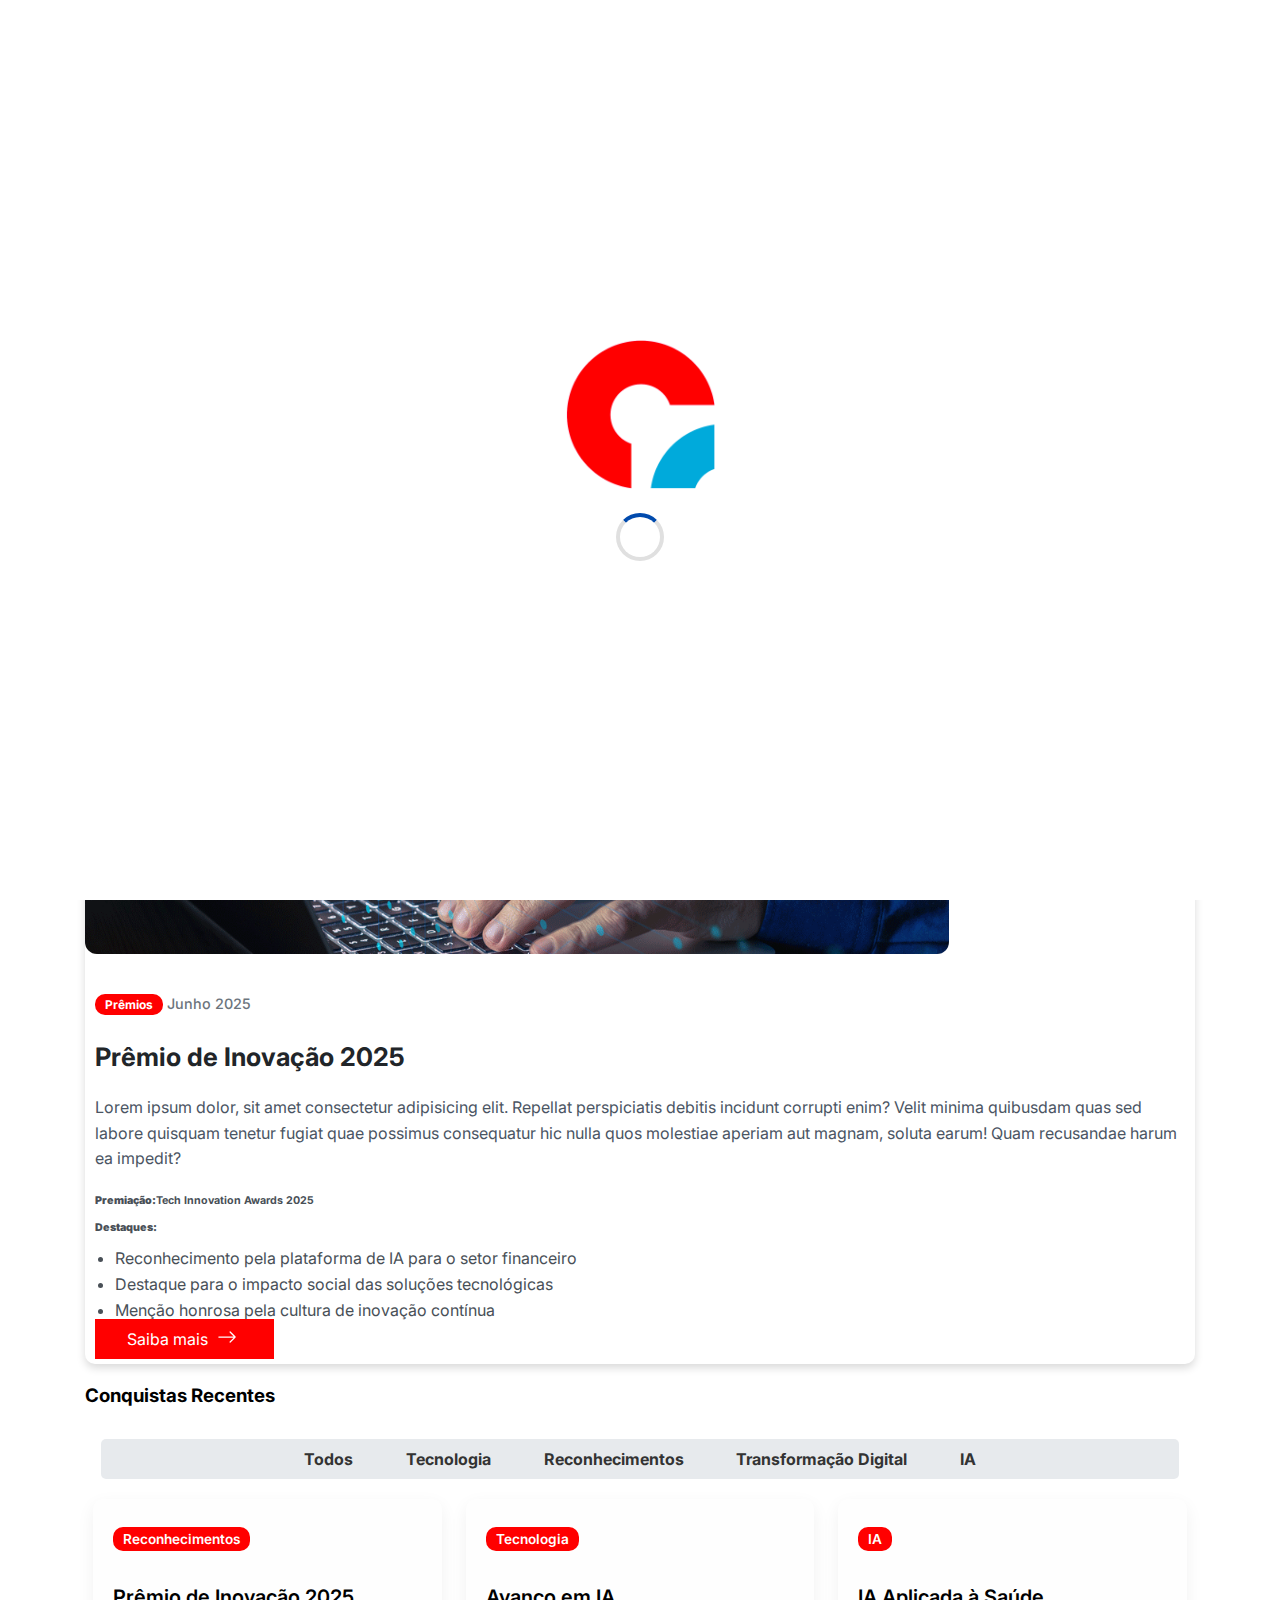
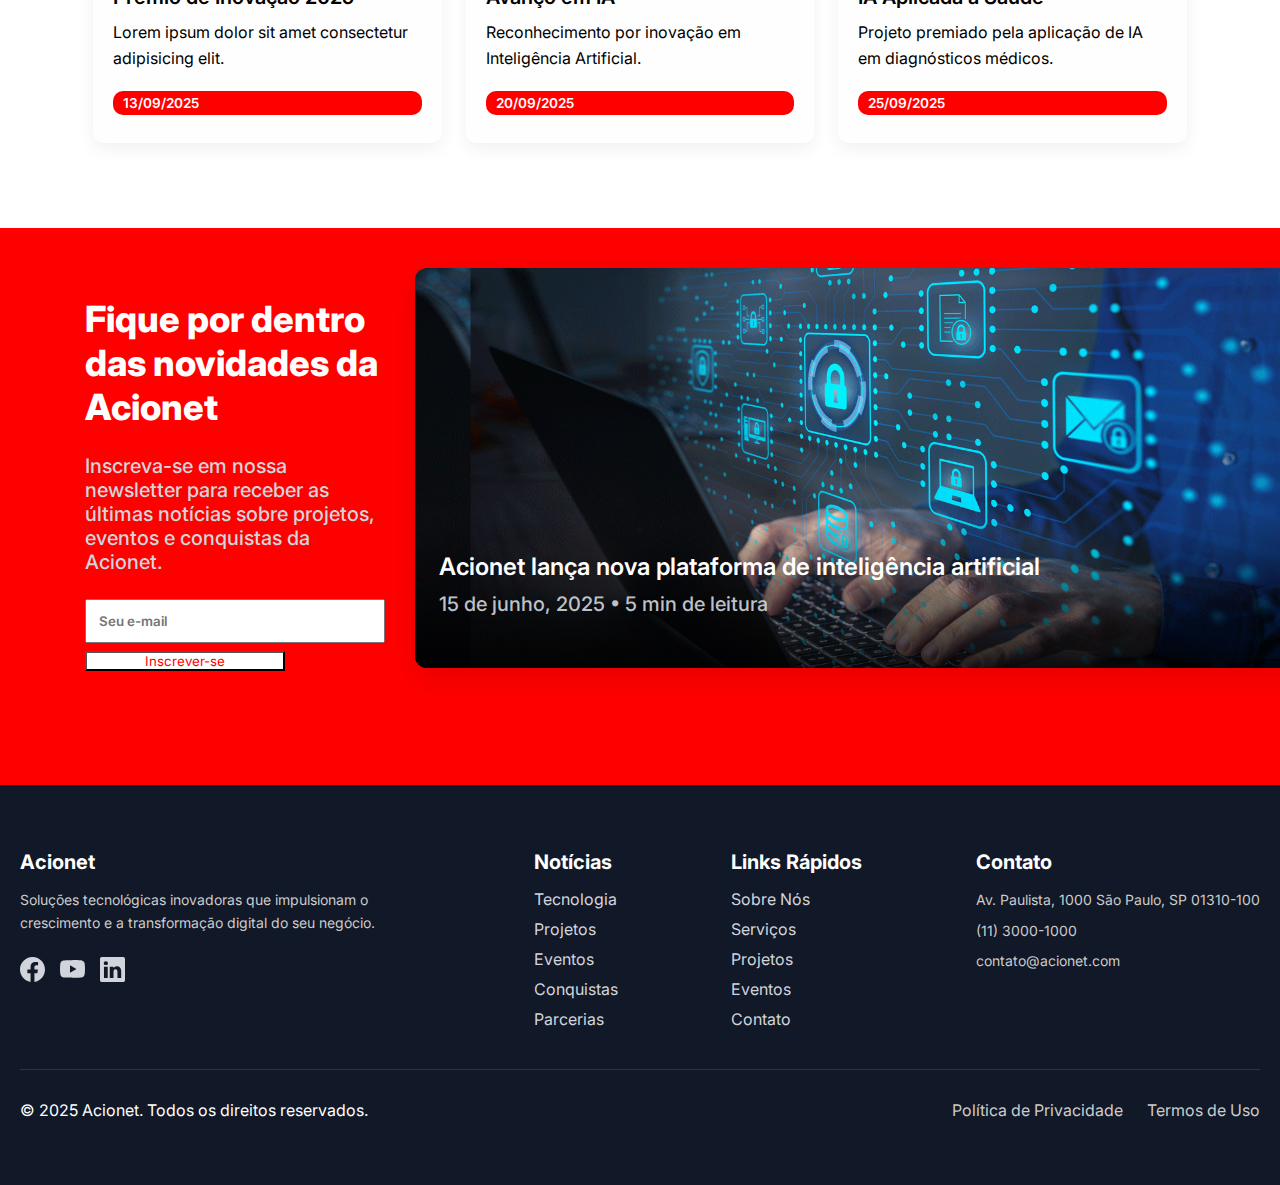
<file: conquistas.html>
<!DOCTYPE html>
<html lang="en">

<head>
    <meta charset="UTF-8">
    <meta name="viewport" content="width=device-width, initial-scale=1.0">
    <title>Acionet</title>
    <link rel="shortcut icon" href="assets/imgs/Acionet.png" type="image/x-icon">

    <link rel="stylesheet" href="css/estilo.css">
    <link rel="stylesheet" href="css/responsividade.css">
    <script src="js/js.js"></script>
    <link rel="preconnect" href="https://fonts.googleapis.com">
    <link rel="stylesheet" href="css/responsividade.css">

    <link rel="preconnect" href="https://fonts.gstatic.com" crossorigin>
    <link
        href="https://fonts.googleapis.com/css2?family=Inter:ital,opsz,wght@0,14..32,100..900;1,14..32,100..900&display=swap"
        rel="stylesheet">
    <link href="https://cdn.jsdelivr.net/npm/bootstrap@5.3.8/dist/css/bootstrap.min.css" rel="stylesheet"
        integrity="sha384-sRIl4kxILFvY47J16cr9ZwB07vP4J8+LH7qKQnuqkuIAvNWLzeN8tE5YBujZqJLB" crossorigin="anonymous">
</head>

<body>
    <!-- Tela de Loading -->
    <div class="loading-container" id="loading">
        <div class="loading-content">
            <img src="assets/imgs/Acionet.png" alt="Logo" class="loading-logo" />
            <div class="spinner"></div>
        </div>
    </div>
    <header>
        <nav class="navbar navbar-expand-lg content-nav">
            <div class="container-fluid">
                <a class="navbar-brand" href="index.html"><img src="assets/imgs/nav-logo.jpeg" alt="" class="logo"></a>
                <button class="navbar-toggler button" type="button" data-bs-toggle="collapse"
                    data-bs-target="#navbarSupportedContent" aria-controls="navbarSupportedContent"
                    aria-expanded="false" aria-label="Toggle navigation">
                    <span class="navbar-toggler-icon"></span>
                </button>
                <div class="collapse navbar-collapse content-nav-link" id="navbarSupportedContent">
                    <ul class="navbar-nav me-auto mb-2 mb-lg-0">
                        <li class="nav-item">
                            <a class="nav-link active" aria-current="page" href="index.html">Home</a>
                        </li>

                        <li class="nav-item">
                            <a class="nav-link active" aria-current="page" href="noticias.html">Notícias</a>
                        </li>

                        <li class="nav-item">
                            <a class="nav-link active" aria-current="page" href="progetos.html">Projetos</a>
                        </li>

                        <li class="nav-item">
                            <a class="nav-link active" aria-current="page" href="eventos.html">Eventos</a>
                        </li>

                        <li class="nav-item">
                            <a class="nav-link active" aria-current="page" href="conquistas.html"
                                style="color: #FF0000 !important;">Conquistas</a>
                        </li>

                        <li class="nav-item">
                            <a class="nav-link active" aria-current="page" href="sobre.html">Sobre</a>
                        </li>

                        <li class="nav-item">
                            <a class="nav-link active" aria-current="page" href="contato.html">Contato</a>
                        </li>
                    </ul>
                    <div>
                        <form class="d-flex" role="search">
                            <input class="form-control me-2" type="search" placeholder="Pesquisar por artigo"
                                aria-label="Search" required>
                            <button class="btn" type="submit">Pesquisar</button>
                        </form>

                    </div>
                </div>
            </div>
        </nav>
    </header>

    <main>

        <section class="content-pagina-noticia-top">
            <h1>Conquistas</h1>
            <p>Lorem ipsum, dolor sit amet consectetur adipisicing elit. Sed, odit?.</p>
        </section>

        <section>

            <div class="content-projetos-page">
                <img src="assets/imgs/main.png" alt="">
                <div class="content-descricao-progeto-page">
                    <div><span class="tipo-evento-page">Prêmios</span>
                        <span class="project-date">Junho 2025</span>
                    </div>
                    <h3 class="project-title titulo-evento">Prêmio de Inovação 2025</h3>
                    <div class="project-description">
                        <p>Lorem ipsum dolor, sit amet consectetur adipisicing elit. Repellat perspiciatis debitis
                            incidunt corrupti enim? Velit minima quibusdam quas sed labore quisquam tenetur fugiat
                            quae
                            possimus consequatur hic nulla quos molestiae aperiam aut magnam, soluta earum! Quam
                            recusandae harum ea impedit?</p>

                        <h6><strong>Premiação:</strong>Tech Innovation Awards 2025</h6>

                        <h6><strong>Destaques:</strong></h6>
                        <div class="content-participantes-evento">
                            <li>Reconhecimento pela plataforma de IA para o setor financeiro</li>
                            <li>Destaque para o impacto social das soluções tecnológicas</li>
                            <li>Menção honrosa pela cultura de inovação contínua</li>
                        </div>
                    </div>

                    <div class="col-md-4 content-buttom-enevtos">
                        <a href="" class="btn inscrever-btn" style="margin-bottom: 20px;">
                            Saiba mais <svg xmlns="http://www.w3.org/2000/svg" width="20" height="20"
                                fill="currentColor" class="bi bi-arrow-right svg-arrow-eventos-page"
                                viewBox="0 0 16 16">
                                <path fill-rule="evenodd"
                                    d="M1 8a.5.5 0 0 1 .5-.5h11.793l-3.147-3.146a.5.5 0 0 1 .708-.708l4 4a.5.5 0 0 1 0 .708l-4 4a.5.5 0 0 1-.708-.708L13.293 8.5H1.5A.5.5 0 0 1 1 8" />
                            </svg></a>
                    </div>
                </div>
            </div>

            <div class="content-evento-cards">
                <h3>Conquistas Recentes</h3>
                <div class="content-projetos">
                    <div class="content-filtro">
                        <div>
                            <button data-filter="Todos" class="active">Todos</button>
                            <button data-filter="Tecnologia">Tecnologia</button>
                            <button data-filter="Reconhecimentos">Reconhecimentos</button>
                            <button data-filter="Transformação Digital">Transformação Digital</button>
                            <button data-filter="IA">IA</button>
                        </div>
                    </div>
                </div>

                <div class="row content-conquista-card-page">

                    <div class="conquista-card conquista-card-page">
                        <div><span class="data-conquista conquistas-type">Reconhecimentos</span></div>
                        <h4>Prêmio de Inovação 2025</h4>
                        <p>Lorem ipsum dolor sit amet consectetur adipisicing elit.</p>
                        <span class="data-conquista">13/09/2025</span>
                    </div>

                    <div class="conquista-card conquista-card-page">
                        <div><span class="data-conquista conquistas-type">Tecnologia</span></div>
                        <h4>Avanço em IA</h4>
                        <p>Reconhecimento por inovação em Inteligência Artificial.</p>
                        <span class="data-conquista">20/09/2025</span>
                    </div>

                    <div class="conquista-card conquista-card-page">
                        <div><span class="data-conquista conquistas-type">IA</span></div>
                        <h4>IA Aplicada à Saúde</h4>
                        <p>Projeto premiado pela aplicação de IA em diagnósticos médicos.</p>
                        <span class="data-conquista">25/09/2025</span>
                    </div>

                </div>

                <!-- Mensagem de "nenhum resultado" -->
                <div id="no-results-conquistas"
                    style="display:none; text-align:center; padding:20px; font-size:18px; color:#666;">
                    Nenhuma conquista encontrada para este filtro.
                </div>
            </div>

            <script>
                document.addEventListener("DOMContentLoaded", () => {
                    const filterButtons = document.querySelectorAll(".content-evento-cards .content-filtro button");
                    const conquistas = document.querySelectorAll(".conquista-card");
                    const noResultsConquistas = document.getElementById("no-results-conquistas");

                    filterButtons.forEach(button => {
                        button.addEventListener("click", () => {
                            filterButtons.forEach(btn => btn.classList.remove("active"));
                            button.classList.add("active");

                            const filter = button.getAttribute("data-filter");
                            let visibleCount = 0;

                            conquistas.forEach(card => {
                                const type = card.querySelector(".conquistas-type").textContent.trim();

                                if (filter === "Todos" || type.includes(filter)) {
                                    card.style.display = "block";
                                    visibleCount++;
                                } else {
                                    card.style.display = "none";
                                }
                            });

                            if (visibleCount === 0) {
                                noResultsConquistas.style.display = "block";
                            } else {
                                noResultsConquistas.style.display = "none";
                            }
                        });
                    });
                });
            </script>

            <script>

                document.addEventListener("DOMContentLoaded", () => {
                    const buttons = document.querySelectorAll(".content-filtro button");
                    const cards = document.querySelectorAll(".conquista-card");

                    buttons.forEach(button => {
                        button.addEventListener("click", () => {
                            // Remove active de todos os botões
                            buttons.forEach(btn => btn.classList.remove("active"));
                            // Adiciona active no botão clicado
                            button.classList.add("active");

                            const filter = button.getAttribute("data-filter");

                            cards.forEach(card => {
                                const type = card.querySelector(".conquistas-type").textContent.trim();

                                if (filter === "Todos" || type.includes(filter)) {
                                    card.parentElement.style.display = "block";
                                } else {
                                    card.parentElement.style.display = "none";
                                }
                            });
                        });
                    });
                });
            </script>
        </section>

        <section class="content-subscrever-background">
            <div class="content-subscrever">
                <div class="content-descricao-subscricao">
                    <div class="descricao-subscricao">
                        <h1>Fique por dentro das novidades da Acionet</h1>
                        <p>Inscreva-se em nossa newsletter para receber as últimas notícias sobre projetos, eventos e
                            conquistas da Acionet.</p>
                    </div>

                    <div>
                        <form class="d-flex form-subscricao" role="search">
                            <input class="form-control me-2" type="search" placeholder="Seu e-mail" aria-label="Search"
                                required>
                            <button class="btn" type="submit">Inscrever-se</button>
                        </form>
                    </div>
                </div>
                <div>
                    <div class="image-container-subscricao">
                        <!-- Imagem de exemplo (substitua pela sua própria) -->
                        <img class="img-fluid" src="assets/imgs/main.png">

                        <div class="image-description-subscricao">
                            <h3>Acionet lança nova plataforma de inteligência artificial</h3>
                            <p>15 de junho, 2025 • 5 min de leitura</p>
                        </div>
                    </div>
                </div>
            </div>
        </section>

        <footer>
            <div class="content-footer-top">
                <div class="content-footer-descricao">
                    <h1>Acionet</h1>
                    <p>Soluções tecnológicas inovadoras que impulsionam o crescimento e a transformação digital do
                        seu
                        negócio.</p>
                    <div class="redes-socias-footer">
                        <a href="">
                            <svg xmlns="http://www.w3.org/2000/svg" width="25" height="25" fill="currentColor"
                                class="bi bi-facebook" viewBox="0 0 16 16">
                                <path
                                    d="M16 8.049c0-4.446-3.582-8.05-8-8.05C3.58 0-.002 3.603-.002 8.05c0 4.017 2.926 7.347 6.75 7.951v-5.625h-2.03V8.05H6.75V6.275c0-2.017 1.195-3.131 3.022-3.131.876 0 1.791.157 1.791.157v1.98h-1.009c-.993 0-1.303.621-1.303 1.258v1.51h2.218l-.354 2.326H9.25V16c3.824-.604 6.75-3.934 6.75-7.951" />
                            </svg>
                        </a>

                        <a href="">
                            <svg xmlns="http://www.w3.org/2000/svg" width="25" height="25" fill="currentColor"
                                class="bi bi-youtube" viewBox="0 0 16 16">
                                <path
                                    d="M8.051 1.999h.089c.822.003 4.987.033 6.11.335a2.01 2.01 0 0 1 1.415 1.42c.101.38.172.883.22 1.402l.01.104.022.26.008.104c.065.914.073 1.77.074 1.957v.075c-.001.194-.01 1.108-.082 2.06l-.008.105-.009.104c-.05.572-.124 1.14-.235 1.558a2.01 2.01 0 0 1-1.415 1.42c-1.16.312-5.569.334-6.18.335h-.142c-.309 0-1.587-.006-2.927-.052l-.17-.006-.087-.004-.171-.007-.171-.007c-1.11-.049-2.167-.128-2.654-.26a2.01 2.01 0 0 1-1.415-1.419c-.111-.417-.185-.986-.235-1.558L.09 9.82l-.008-.104A31 31 0 0 1 0 7.68v-.123c.002-.215.01-.958.064-1.778l.007-.103.003-.052.008-.104.022-.26.01-.104c.048-.519.119-1.023.22-1.402a2.01 2.01 0 0 1 1.415-1.42c.487-.13 1.544-.21 2.654-.26l.17-.007.172-.006.086-.003.171-.007A100 100 0 0 1 7.858 2zM6.4 5.209v4.818l4.157-2.408z" />
                            </svg>
                        </a>

                        <a href="">
                            <svg xmlns="http://www.w3.org/2000/svg" width="25" height="25" fill="currentColor"
                                class="bi bi-linkedin" viewBox="0 0 16 16">
                                <path
                                    d="M0 1.146C0 .513.526 0 1.175 0h13.65C15.474 0 16 .513 16 1.146v13.708c0 .633-.526 1.146-1.175 1.146H1.175C.526 16 0 15.487 0 14.854zm4.943 12.248V6.169H2.542v7.225zm-1.2-8.212c.837 0 1.358-.554 1.358-1.248-.015-.709-.52-1.248-1.342-1.248S2.4 3.226 2.4 3.934c0 .694.521 1.248 1.327 1.248zm4.908 8.212V9.359c0-.216.016-.432.08-.586.173-.431.568-.878 1.232-.878.869 0 1.216.662 1.216 1.634v3.865h2.401V9.25c0-2.22-1.184-3.252-2.764-3.252-1.274 0-1.845.7-2.165 1.193v.025h-.016l.016-.025V6.169h-2.4c.03.678 0 7.225 0 7.225z" />
                            </svg>
                        </a>
                    </div>

                </div>

                <div>
                    <h1>Notícias</h1>
                    <a href="">Tecnologia</a>
                    <a href="">Projetos</a>
                    <a href="">Eventos</a>
                    <a href="">Conquistas</a>
                    <a href="">Parcerias</a>
                </div>

                <div>
                    <h1>Links Rápidos</h1>
                    <a href="">Sobre Nós</a>
                    <a href="">Serviços</a>
                    <a href="">Projetos</a>
                    <a href="">Eventos</a>
                    <a href="">Contato</a>
                </div>

                <div>
                    <h1>Contato</h1>
                    <p>Av. Paulista, 1000
                        São Paulo, SP 01310-100</p>
                    <p>(11) 3000-1000</p>
                    <p>contato@acionet.com</p>
                </div>
            </div>
            <hr class="hr-footer">
            <div class="content-footer-rodape">
                <p>© 2025 Acionet. Todos os direitos reservados.</p>
                <div>
                    <a class="margin-footer-right" href="">Política de Privacidade</a>
                    <a href="">Termos de Uso</a>
                </div>
            </div>
        </footer>
    </main>


    <!-- Botão Scroll to Top -->
    <button id="scrollTopBtn" title="Voltar ao topo">
        ↑
    </button>

    <script>
        // Mostrar/esconder o botão conforme scroll
        const scrollBtn = document.getElementById("scrollTopBtn");

        window.addEventListener("scroll", () => {
            if (document.documentElement.scrollTop > 200) {
                scrollBtn.classList.add("show");
            } else {
                scrollBtn.classList.remove("show");
            }
        });

        // Ação ao clicar → volta suave ao topo
        scrollBtn.addEventListener("click", () => {
            window.scrollTo({ top: 0, behavior: "smooth" });
        });
    </script>

</body>

<script src="https://cdn.jsdelivr.net/npm/@popperjs/core@2.11.8/dist/umd/popper.min.js"
    integrity="sha384-I7E8VVD/ismYTF4hNIPjVp/Zjvgyol6VFvRkX/vR+Vc4jQkC+hVqc2pM8ODewa9r"
    crossorigin="anonymous"></script>
<script src="https://cdn.jsdelivr.net/npm/bootstrap@5.3.8/dist/js/bootstrap.min.js"
    integrity="sha384-G/EV+4j2dNv+tEPo3++6LCgdCROaejBqfUeNjuKAiuXbjrxilcCdDz6ZAVfHWe1Y"
    crossorigin="anonymous"></script>

</html>
</file>
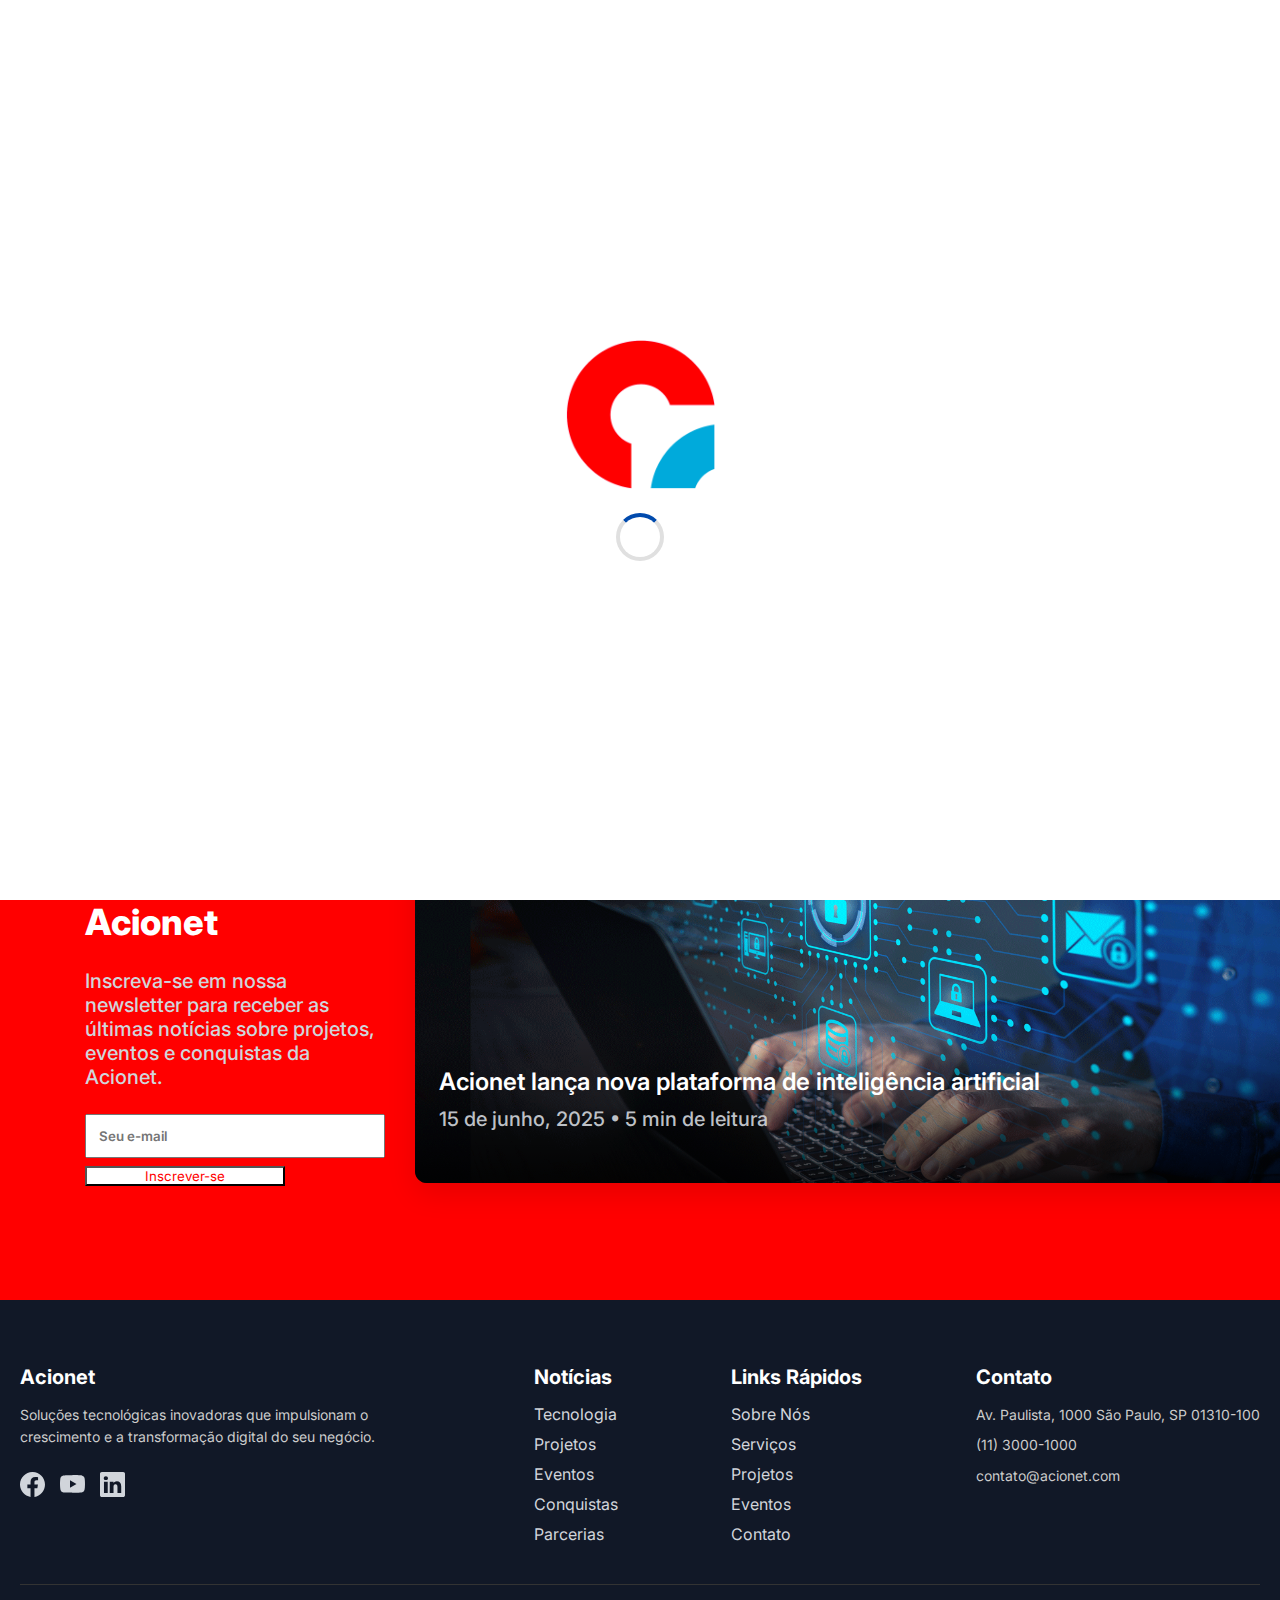
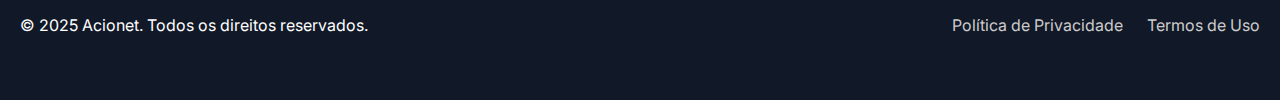
<file: contato.html>
<!DOCTYPE html>
<html lang="en">

<head>
    <meta charset="UTF-8">
    <meta name="viewport" content="width=device-width, initial-scale=1.0">
    <title>Acionet</title>
    <link rel="shortcut icon" href="assets/imgs/Acionet.png" type="image/x-icon">

    <link rel="stylesheet" href="css/estilo.css">
    <link rel="stylesheet" href="css/responsividade.css">
    <script src="js/js.js"></script>
    <link rel="preconnect" href="https://fonts.googleapis.com">
    <link rel="preconnect" href="https://fonts.gstatic.com" crossorigin>
    <link
        href="https://fonts.googleapis.com/css2?family=Inter:ital,opsz,wght@0,14..32,100..900;1,14..32,100..900&display=swap"
        rel="stylesheet">
    <link href="https://cdn.jsdelivr.net/npm/bootstrap@5.3.8/dist/css/bootstrap.min.css" rel="stylesheet"
        integrity="sha384-sRIl4kxILFvY47J16cr9ZwB07vP4J8+LH7qKQnuqkuIAvNWLzeN8tE5YBujZqJLB" crossorigin="anonymous">
</head>

<body>
    <!-- Tela de Loading -->
    <div class="loading-container" id="loading">
        <div class="loading-content">
            <img src="assets/imgs/Acionet.png" alt="Logo" class="loading-logo" />
            <div class="spinner"></div>
        </div>
    </div>
    <header>
        <nav class="navbar navbar-expand-lg content-nav">
            <div class="container-fluid">
                <a class="navbar-brand" href="index.html"><img src="assets/imgs/nav-logo.jpeg" alt="" class="logo"></a>
                <button class="navbar-toggler button" type="button" data-bs-toggle="collapse"
                    data-bs-target="#navbarSupportedContent" aria-controls="navbarSupportedContent"
                    aria-expanded="false" aria-label="Toggle navigation">
                    <span class="navbar-toggler-icon"></span>
                </button>
                <div class="collapse navbar-collapse content-nav-link" id="navbarSupportedContent">
                    <ul class="navbar-nav me-auto mb-2 mb-lg-0">
                        <li class="nav-item">
                            <a class="nav-link active" aria-current="page" href="index.html">Home</a>
                        </li>

                        <li class="nav-item">
                            <a class="nav-link active" aria-current="page" href="noticias.html">Notícias</a>
                        </li>

                        <li class="nav-item">
                            <a class="nav-link active" aria-current="page" href="progetos.html">Projetos</a>
                        </li>

                        <li class="nav-item">
                            <a class="nav-link active" aria-current="page" href="eventos.html">Eventos</a>
                        </li>

                        <li class="nav-item">
                            <a class="nav-link active" aria-current="page" href="conquistas.html">Conquistas</a>
                        </li>

                        <li class="nav-item">
                            <a class="nav-link active" aria-current="page" href="sobre.html">Sobre</a>
                        </li>

                        <li class="nav-item">
                            <a class="nav-link active" aria-current="page" href="contato.html"
                                style="color: #FF0000 !important;">Contato</a>
                        </li>
                    </ul>
                    <div>
                        <form class="d-flex" role="search">
                            <input class="form-control me-2" type="search" placeholder="Pesquisar por artigo"
                                aria-label="Search" required>
                            <button class="btn" type="submit">Pesquisar</button>
                        </form>

                    </div>
                </div>
            </div>
        </nav>
    </header>

    <main>

        <section class="content-pagina-noticia-top">
            <h1>Entre em Contato</h1>
            <p>Estamos prontos para ajudar. Entre em contato conosco para saber mais sobre nossos serviços ou para
                iniciar um projeto.</p>
        </section>

        <section class="content-contato">
            <form class="needs-validation content-contato-form" novalidate>
                <h3>Envie uma mensagem</h3>

                <div class="row">
                    <div class="col-md-6">
                        <label for="validationCustom01" class="form-label">Nome Completo</label>
                        <input type="text" class="form-control" id="validationCustom01" placeholder="Nome..." required>
                        <div class="invalid-feedback">
                            Digite o teu nome completo
                        </div>
                    </div>
                    <div class="col-md-6">
                        <label for="validationCustom02" class="form-label">E-mail</label>
                        <input type="email" class="form-control" id="validationCustom02" placeholder="nome@gmail.com"
                            required>
                        <div class="invalid-feedback">
                            Digite o teu E-mail
                        </div>
                    </div>
                </div>

                <div class="row">
                    <div class="col-md-6">
                        <label for="validationCustom02" class="form-label">Telefone</label>
                        <input type="tel" class="form-control" id="validationCustom02" placeholder="+244 000 000 000"
                            required>
                        <div class="invalid-feedback">
                            Digite o teu Telefone
                        </div>
                    </div>
                    <div class="col-md-6">
                        <label for="validationCustom03" class="form-label">Assunto</label>
                        <input type="text" class="form-control" id="validationCustom03"
                            placeholder="Assunto da mensagem" required>
                        <div class="invalid-feedback">
                            Digite o assunto
                        </div>
                    </div>
                </div>

                <div class="col-md-12">
                    <label for="validationCustom03" class="form-label">Mensagem</label>
                    <textarea name="" class="form-control" id="validationCustom03" placeholder="Sua mensagem..."
                        required id="" cols="30" rows="10"></textarea>
                    <div class="invalid-feedback">
                        Digite o assunto
                    </div>
                </div>

                <div class="col-md-12">
                    <button class="btn col-md-2" type="submit">Enviar mensagem</button>
                </div>
            </form>

        </section>

        <section class="content-subscrever-background">
            <div class="content-subscrever">
                <div class="content-descricao-subscricao">
                    <div class="descricao-subscricao">
                        <h1>Fique por dentro das novidades da Acionet</h1>
                        <p>Inscreva-se em nossa newsletter para receber as últimas notícias sobre projetos, eventos e
                            conquistas da Acionet.</p>
                    </div>

                    <div>
                        <form class="d-flex form-subscricao" role="search">
                            <input class="form-control me-2" type="search" placeholder="Seu e-mail" aria-label="Search"
                                required>
                            <button class="btn" type="submit">Inscrever-se</button>
                        </form>
                    </div>
                </div>
                <div>
                    <div class="image-container-subscricao">
                        <!-- Imagem de exemplo (substitua pela sua própria) -->
                        <img class="img-fluid" src="assets/imgs/main.png">

                        <div class="image-description-subscricao">
                            <h3>Acionet lança nova plataforma de inteligência artificial</h3>
                            <p>15 de junho, 2025 • 5 min de leitura</p>
                        </div>
                    </div>
                </div>
            </div>
        </section>

        <footer>
            <div class="content-footer-top">
                <div class="content-footer-descricao">
                    <h1>Acionet</h1>
                    <p>Soluções tecnológicas inovadoras que impulsionam o crescimento e a transformação digital do
                        seu
                        negócio.</p>
                    <div class="redes-socias-footer">
                        <a href="">
                            <svg xmlns="http://www.w3.org/2000/svg" width="25" height="25" fill="currentColor"
                                class="bi bi-facebook" viewBox="0 0 16 16">
                                <path
                                    d="M16 8.049c0-4.446-3.582-8.05-8-8.05C3.58 0-.002 3.603-.002 8.05c0 4.017 2.926 7.347 6.75 7.951v-5.625h-2.03V8.05H6.75V6.275c0-2.017 1.195-3.131 3.022-3.131.876 0 1.791.157 1.791.157v1.98h-1.009c-.993 0-1.303.621-1.303 1.258v1.51h2.218l-.354 2.326H9.25V16c3.824-.604 6.75-3.934 6.75-7.951" />
                            </svg>
                        </a>

                        <a href="">
                            <svg xmlns="http://www.w3.org/2000/svg" width="25" height="25" fill="currentColor"
                                class="bi bi-youtube" viewBox="0 0 16 16">
                                <path
                                    d="M8.051 1.999h.089c.822.003 4.987.033 6.11.335a2.01 2.01 0 0 1 1.415 1.42c.101.38.172.883.22 1.402l.01.104.022.26.008.104c.065.914.073 1.77.074 1.957v.075c-.001.194-.01 1.108-.082 2.06l-.008.105-.009.104c-.05.572-.124 1.14-.235 1.558a2.01 2.01 0 0 1-1.415 1.42c-1.16.312-5.569.334-6.18.335h-.142c-.309 0-1.587-.006-2.927-.052l-.17-.006-.087-.004-.171-.007-.171-.007c-1.11-.049-2.167-.128-2.654-.26a2.01 2.01 0 0 1-1.415-1.419c-.111-.417-.185-.986-.235-1.558L.09 9.82l-.008-.104A31 31 0 0 1 0 7.68v-.123c.002-.215.01-.958.064-1.778l.007-.103.003-.052.008-.104.022-.26.01-.104c.048-.519.119-1.023.22-1.402a2.01 2.01 0 0 1 1.415-1.42c.487-.13 1.544-.21 2.654-.26l.17-.007.172-.006.086-.003.171-.007A100 100 0 0 1 7.858 2zM6.4 5.209v4.818l4.157-2.408z" />
                            </svg>
                        </a>

                        <a href="">
                            <svg xmlns="http://www.w3.org/2000/svg" width="25" height="25" fill="currentColor"
                                class="bi bi-linkedin" viewBox="0 0 16 16">
                                <path
                                    d="M0 1.146C0 .513.526 0 1.175 0h13.65C15.474 0 16 .513 16 1.146v13.708c0 .633-.526 1.146-1.175 1.146H1.175C.526 16 0 15.487 0 14.854zm4.943 12.248V6.169H2.542v7.225zm-1.2-8.212c.837 0 1.358-.554 1.358-1.248-.015-.709-.52-1.248-1.342-1.248S2.4 3.226 2.4 3.934c0 .694.521 1.248 1.327 1.248zm4.908 8.212V9.359c0-.216.016-.432.08-.586.173-.431.568-.878 1.232-.878.869 0 1.216.662 1.216 1.634v3.865h2.401V9.25c0-2.22-1.184-3.252-2.764-3.252-1.274 0-1.845.7-2.165 1.193v.025h-.016l.016-.025V6.169h-2.4c.03.678 0 7.225 0 7.225z" />
                            </svg>
                        </a>
                    </div>

                </div>

                <div>
                    <h1>Notícias</h1>
                    <a href="">Tecnologia</a>
                    <a href="">Projetos</a>
                    <a href="">Eventos</a>
                    <a href="">Conquistas</a>
                    <a href="">Parcerias</a>
                </div>

                <div>
                    <h1>Links Rápidos</h1>
                    <a href="">Sobre Nós</a>
                    <a href="">Serviços</a>
                    <a href="">Projetos</a>
                    <a href="">Eventos</a>
                    <a href="">Contato</a>
                </div>

                <div>
                    <h1>Contato</h1>
                    <p>Av. Paulista, 1000
                        São Paulo, SP 01310-100</p>
                    <p>(11) 3000-1000</p>
                    <p>contato@acionet.com</p>
                </div>
            </div>
            <hr class="hr-footer">
            <div class="content-footer-rodape">
                <p>© 2025 Acionet. Todos os direitos reservados.</p>
                <div>
                    <a class="margin-footer-right" href="">Política de Privacidade</a>
                    <a href="">Termos de Uso</a>
                </div>
            </div>
        </footer>
    </main>

    
<!-- Botão Scroll to Top -->
<button id="scrollTopBtn" title="Voltar ao topo">
  ↑
</button>

<script>
// Mostrar/esconder o botão conforme scroll
const scrollBtn = document.getElementById("scrollTopBtn");

window.addEventListener("scroll", () => {
  if (document.documentElement.scrollTop > 200) {
    scrollBtn.classList.add("show");
  } else {
    scrollBtn.classList.remove("show");
  }
});

// Ação ao clicar → volta suave ao topo
scrollBtn.addEventListener("click", () => {
  window.scrollTo({ top: 0, behavior: "smooth" });
});
</script>

</body>

<script src="https://cdn.jsdelivr.net/npm/@popperjs/core@2.11.8/dist/umd/popper.min.js"
    integrity="sha384-I7E8VVD/ismYTF4hNIPjVp/Zjvgyol6VFvRkX/vR+Vc4jQkC+hVqc2pM8ODewa9r"
    crossorigin="anonymous"></script>
<script src="https://cdn.jsdelivr.net/npm/bootstrap@5.3.8/dist/js/bootstrap.min.js"
    integrity="sha384-G/EV+4j2dNv+tEPo3++6LCgdCROaejBqfUeNjuKAiuXbjrxilcCdDz6ZAVfHWe1Y"
    crossorigin="anonymous"></script>

<script>
    // Example starter JavaScript for disabling form submissions if there are invalid fields
    (() => {
        'use strict'

        // Fetch all the forms we want to apply custom Bootstrap validation styles to
        const forms = document.querySelectorAll('.needs-validation')

        // Loop over them and prevent submission
        Array.from(forms).forEach(form => {
            form.addEventListener('submit', event => {
                if (!form.checkValidity()) {
                    event.preventDefault()
                    event.stopPropagation()
                }

                form.classList.add('was-validated')
            }, false)
        })
    })()
</script>

</html>
</file>
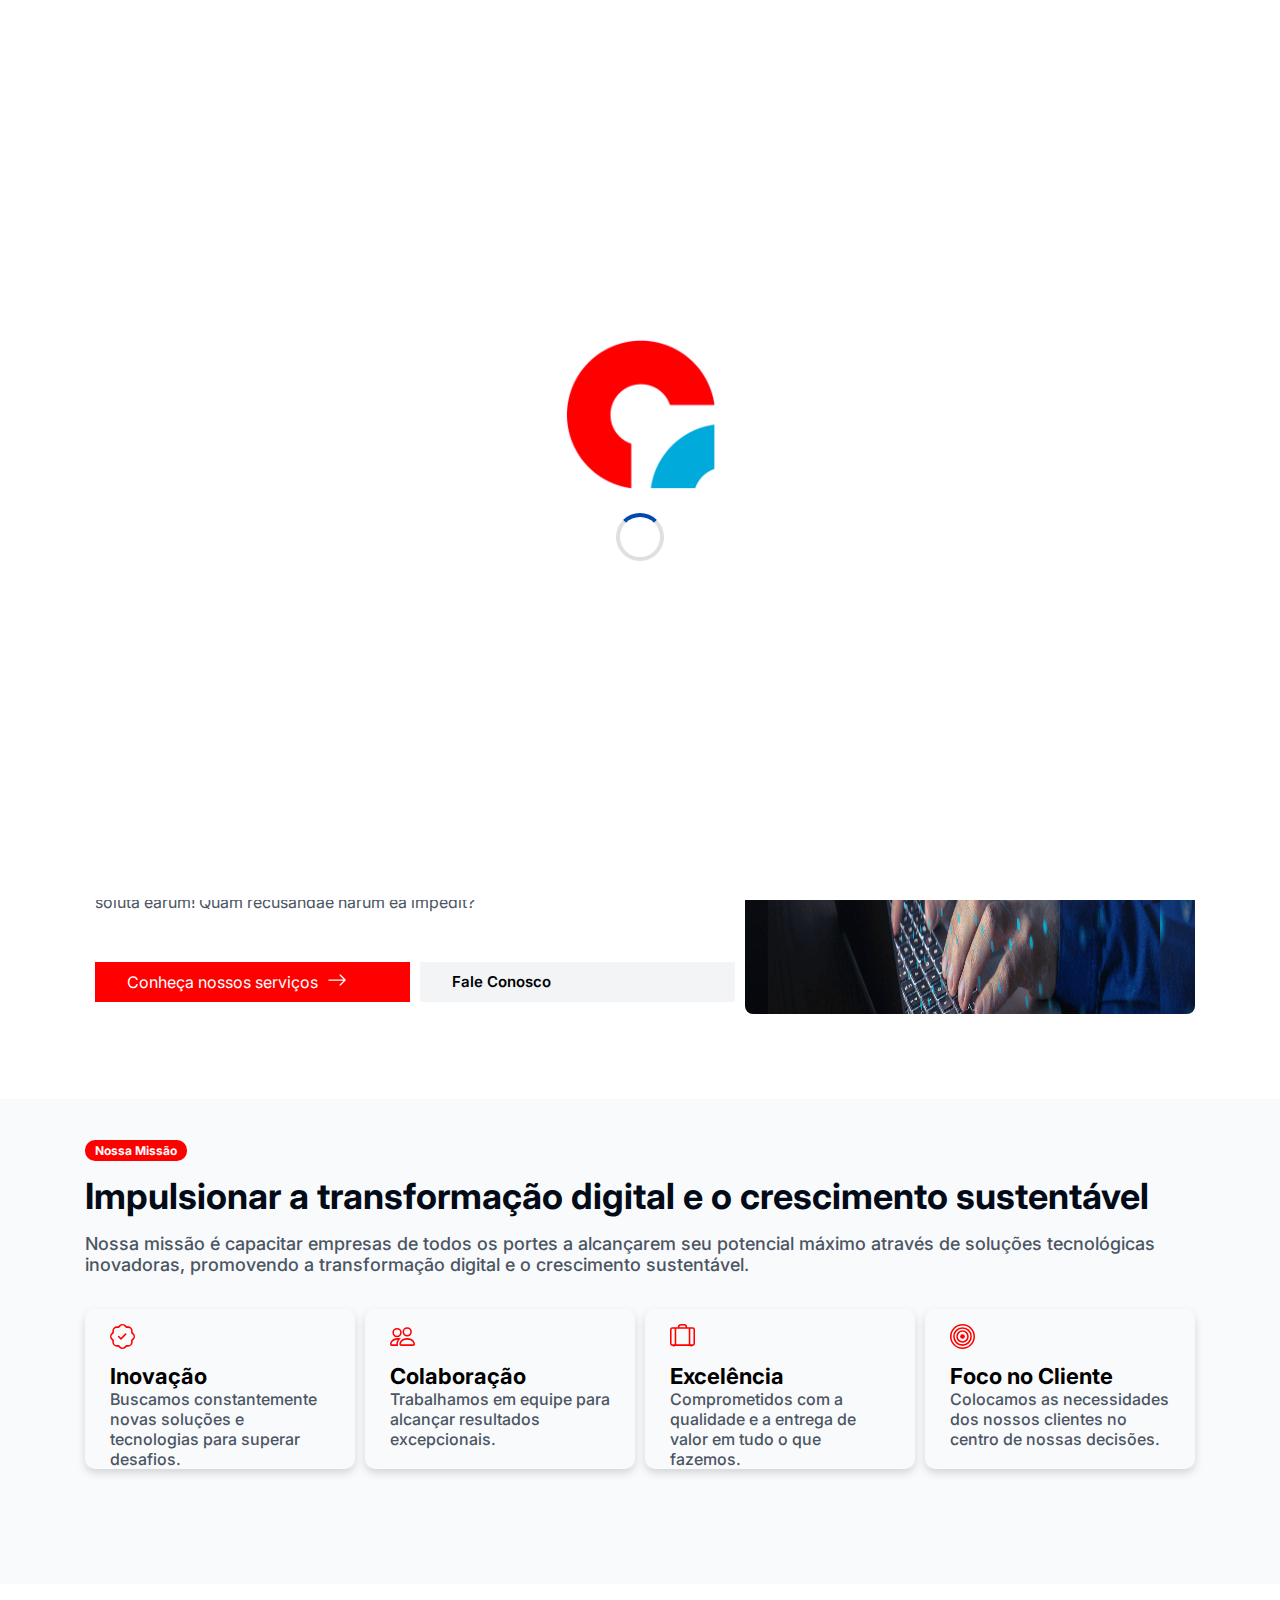
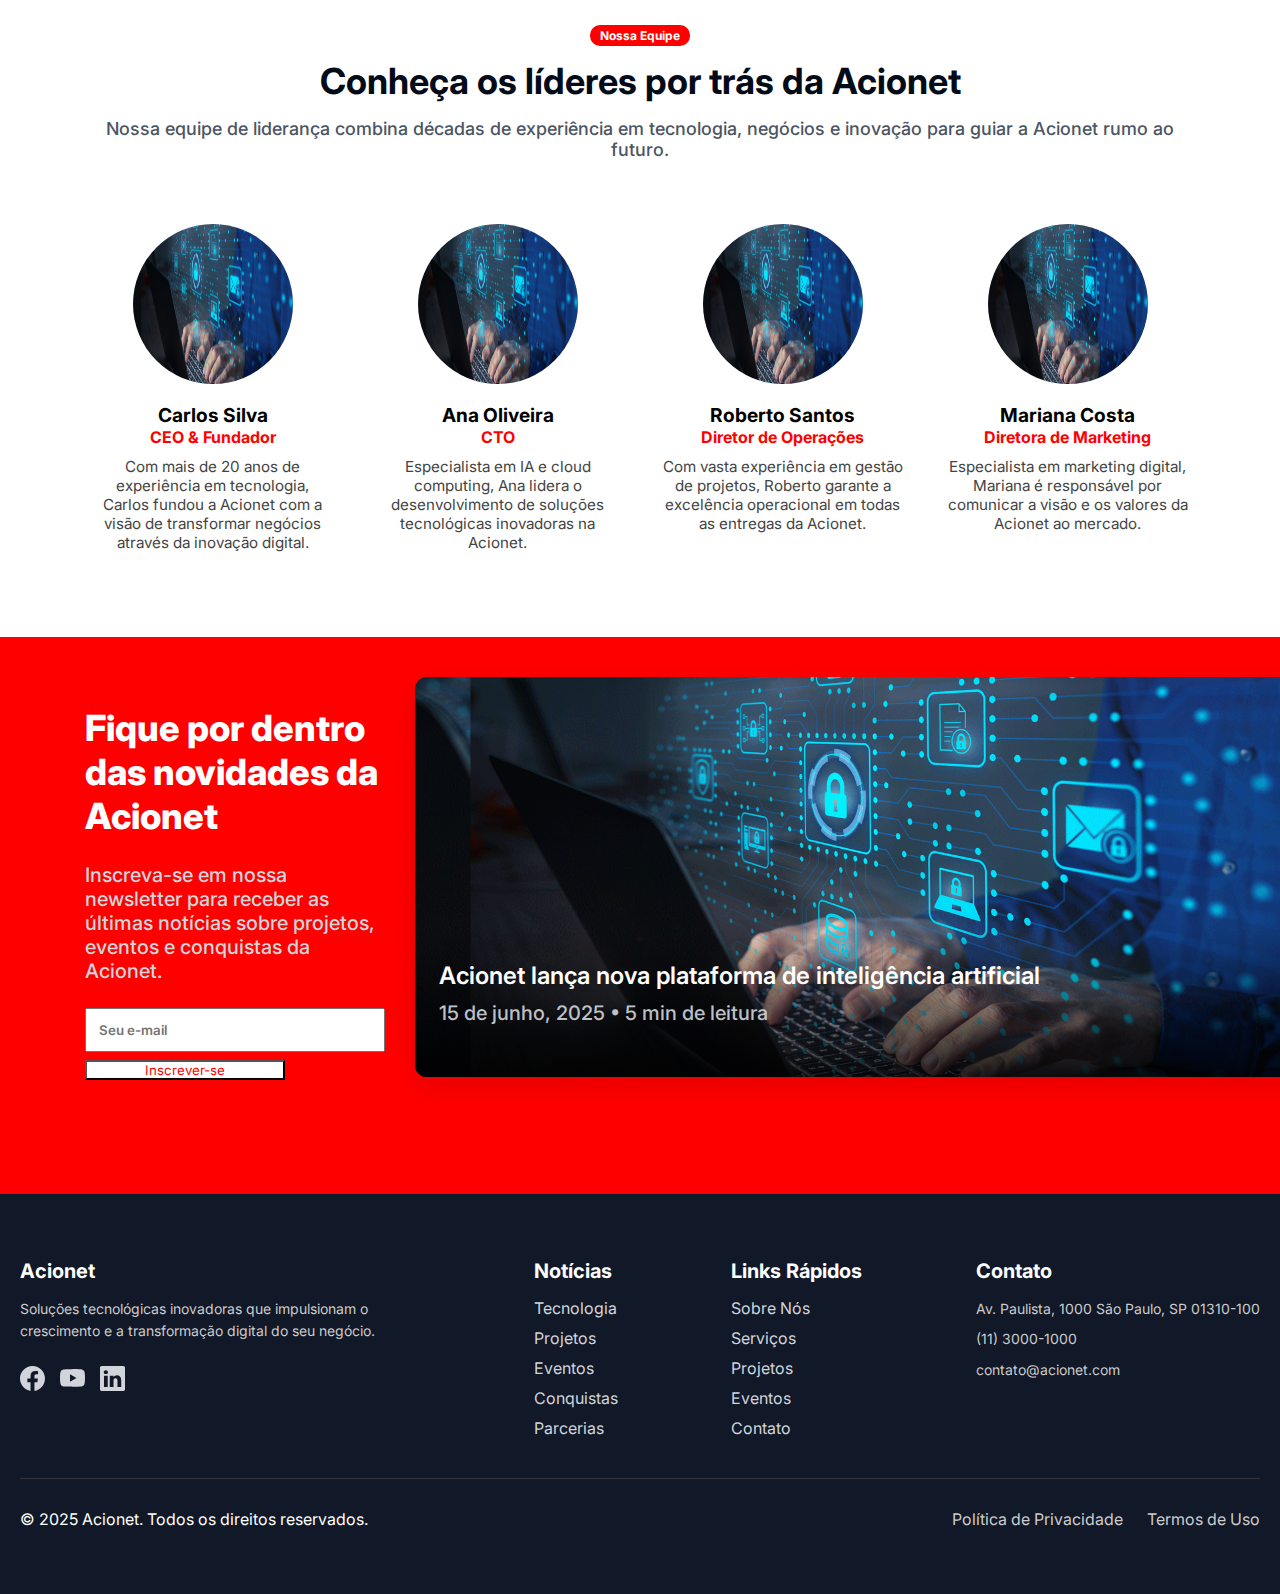
<file: sobre.html>
<!DOCTYPE html>
<html lang="en">

<head>
    <meta charset="UTF-8">
    <meta name="viewport" content="width=device-width, initial-scale=1.0">
    <title>Acionet</title>
    <link rel="shortcut icon" href="assets/imgs/Acionet.png" type="image/x-icon">
    <link rel="stylesheet" href="css/estilo.css">
    <link rel="stylesheet" href="css/responsividade.css">
    <script src="js/js.js"></script>
    <link rel="preconnect" href="https://fonts.googleapis.com">
    <link rel="preconnect" href="https://fonts.gstatic.com" crossorigin>
    <link
        href="https://fonts.googleapis.com/css2?family=Inter:ital,opsz,wght@0,14..32,100..900;1,14..32,100..900&display=swap"
        rel="stylesheet">
    <link href="https://cdn.jsdelivr.net/npm/bootstrap@5.3.8/dist/css/bootstrap.min.css" rel="stylesheet"
        integrity="sha384-sRIl4kxILFvY47J16cr9ZwB07vP4J8+LH7qKQnuqkuIAvNWLzeN8tE5YBujZqJLB" crossorigin="anonymous">
</head>

<body>
    <!-- Tela de Loading -->
    <div class="loading-container" id="loading">
        <div class="loading-content">
            <img src="assets/imgs/Acionet.png" alt="Logo" class="loading-logo" />
            <div class="spinner"></div>
        </div>
    </div>
    <header>
        <nav class="navbar navbar-expand-lg content-nav">
            <div class="container-fluid">
                <a class="navbar-brand" href="index.html"><img src="assets/imgs/nav-logo.jpeg" alt="" class="logo"></a>
                <button class="navbar-toggler button" type="button" data-bs-toggle="collapse"
                    data-bs-target="#navbarSupportedContent" aria-controls="navbarSupportedContent"
                    aria-expanded="false" aria-label="Toggle navigation">
                    <span class="navbar-toggler-icon"></span>
                </button>
                <div class="collapse navbar-collapse content-nav-link" id="navbarSupportedContent">
                    <ul class="navbar-nav me-auto mb-2 mb-lg-0">
                        <li class="nav-item">
                            <a class="nav-link active" aria-current="page" href="index.html">Home</a>
                        </li>

                        <li class="nav-item">
                            <a class="nav-link active" aria-current="page" href="noticias.html">Notícias</a>
                        </li>

                        <li class="nav-item">
                            <a class="nav-link active" aria-current="page" href="progetos.html">Projetos</a>
                        </li>

                        <li class="nav-item">
                            <a class="nav-link active" aria-current="page" href="eventos.html">Eventos</a>
                        </li>

                        <li class="nav-item">
                            <a class="nav-link active" aria-current="page" href="conquistas.html">Conquistas</a>
                        </li>

                        <li class="nav-item">
                            <a class="nav-link active" aria-current="page" href="sobre.html" style="color: #FF0000 !important;" >Sobre</a>
                        </li>

                        <li class="nav-item">
                            <a class="nav-link active" aria-current="page" href="contato.html">Contato</a>
                        </li>
                    </ul>
                    <div>
                        <form class="d-flex" role="search">
                            <input class="form-control me-2" type="search" placeholder="Pesquisar por artigo"
                                aria-label="Search" required>
                            <button class="btn" type="submit">Pesquisar</button>
                        </form>

                    </div>
                </div>
            </div>
        </nav>
    </header>

    <main>

        <section class="content-pagina-noticia-top">
            <h1>Sobre a Acionet</h1>
            <p>Lorem ipsum, dolor sit amet consectetur adipisicing elit. Sed, odit?.</p>
        </section>

        <section>

            <div class="content-sobre-page">
                <div class="content-descricao-progeto-page content-descricao-sobre-page">
                    <span class="tipo-evento-page" style="width: 106px;">Nossa História</span>
                    <h3 class="project-title titulo-evento" style=" margin-top: -20px; margin-bottom: -14px;">
                        Transformando negócios através da tecnologia</h3>
                    <div class="project-description">
                        <p>Lorem ipsum dolor, sit amet consectetur adipisicing elit. Repellat perspiciatis debitis
                            incidunt corrupti enim? Velit minima quibusdam quas sed labore quisquam tenetur fugiat quae
                            possimus consequatur hic nulla quos molestiae aperiam aut magnam, soluta earum! Quam
                            recusandae harum ea impedit?</p>

                        <p>Lorem ipsum dolor, sit amet consectetur adipisicing elit. Repellat perspiciatis debitis
                            incidunt corrupti enim? Velit minima quibusdam quas sed labore quisquam tenetur fugiat quae
                            possimus consequatur hic nulla quos molestiae aperiam aut magnam, soluta earum! Quam
                            recusandae harum ea impedit?</p>

                        <p>Lorem ipsum dolor, sit amet consectetur adipisicing elit. Repellat perspiciatis debitis
                            incidunt corrupti enim? Velit minima quibusdam quas sed labore quisquam tenetur fugiat quae
                            possimus consequatur hic nulla quos molestiae aperiam aut magnam, soluta earum! Quam
                            recusandae harum ea impedit?</p>


                    </div>

                    <div class=" content-buttom-enevtos content-buttom-sobre">
                        <a href="" class="col-md-6 btn inscrever-btn">
                            Conheça nossos serviços <svg xmlns="http://www.w3.org/2000/svg" width="20" height="20"
                                fill="currentColor" class="bi bi-arrow-right svg-arrow-eventos-page"
                                viewBox="0 0 16 16">
                                <path fill-rule="evenodd"
                                    d="M1 8a.5.5 0 0 1 .5-.5h11.793l-3.147-3.146a.5.5 0 0 1 .708-.708l4 4a.5.5 0 0 1 0 .708l-4 4a.5.5 0 0 1-.708-.708L13.293 8.5H1.5A.5.5 0 0 1 1 8" />
                            </svg></a>
                        <a href="" class="btn btn-sobre col-md-4 inscrever-btn">Fale Conosco</a>
                    </div>
                </div>
                <img class="img-fluid" src="assets/imgs/main.png" alt="">
            </div>
        </section>

        <section class="content-transfomacao-digital">
            <div class="content-descricao-sobre">
                <span class="tipo-evento-page">Nossa Missão</span>
                <h2>Impulsionar a transformação digital e o crescimento sustentável</h2>
                <p>Nossa missão é capacitar empresas de todos os portes a alcançarem seu potencial máximo através de
                    soluções tecnológicas inovadoras, promovendo a transformação digital e o crescimento sustentável.
                </p>
            </div>

            <div class="content-cards-transformacao-digital">
                <div>
                    <span><svg xmlns="http://www.w3.org/2000/svg" width="25" height="25" fill="currentColor"
                            class="bi bi-patch-check" viewBox="0 0 16 16">
                            <path fill-rule="evenodd"
                                d="M10.354 6.146a.5.5 0 0 1 0 .708l-3 3a.5.5 0 0 1-.708 0l-1.5-1.5a.5.5 0 1 1 .708-.708L7 8.793l2.646-2.647a.5.5 0 0 1 .708 0" />
                            <path
                                d="m10.273 2.513-.921-.944.715-.698.622.637.89-.011a2.89 2.89 0 0 1 2.924 2.924l-.01.89.636.622a2.89 2.89 0 0 1 0 4.134l-.637.622.011.89a2.89 2.89 0 0 1-2.924 2.924l-.89-.01-.622.636a2.89 2.89 0 0 1-4.134 0l-.622-.637-.89.011a2.89 2.89 0 0 1-2.924-2.924l.01-.89-.636-.622a2.89 2.89 0 0 1 0-4.134l.637-.622-.011-.89a2.89 2.89 0 0 1 2.924-2.924l.89.01.622-.636a2.89 2.89 0 0 1 4.134 0l-.715.698a1.89 1.89 0 0 0-2.704 0l-.92.944-1.32-.016a1.89 1.89 0 0 0-1.911 1.912l.016 1.318-.944.921a1.89 1.89 0 0 0 0 2.704l.944.92-.016 1.32a1.89 1.89 0 0 0 1.912 1.911l1.318-.016.921.944a1.89 1.89 0 0 0 2.704 0l.92-.944 1.32.016a1.89 1.89 0 0 0 1.911-1.912l-.016-1.318.944-.921a1.89 1.89 0 0 0 0-2.704l-.944-.92.016-1.32a1.89 1.89 0 0 0-1.912-1.911z" />
                        </svg></span>
                    <h4>Inovação</h4>
                    <p>Buscamos constantemente novas soluções e tecnologias para superar desafios.</p>
                </div>

                <div>
                    <span><svg xmlns="http://www.w3.org/2000/svg" width="25" height="25" fill="currentColor"
                            class="bi bi-people" viewBox="0 0 16 16">
                            <path
                                d="M15 14s1 0 1-1-1-4-5-4-5 3-5 4 1 1 1 1zm-7.978-1L7 12.996c.001-.264.167-1.03.76-1.72C8.312 10.629 9.282 10 11 10c1.717 0 2.687.63 3.24 1.276.593.69.758 1.457.76 1.72l-.008.002-.014.002zM11 7a2 2 0 1 0 0-4 2 2 0 0 0 0 4m3-2a3 3 0 1 1-6 0 3 3 0 0 1 6 0M6.936 9.28a6 6 0 0 0-1.23-.247A7 7 0 0 0 5 9c-4 0-5 3-5 4q0 1 1 1h4.216A2.24 2.24 0 0 1 5 13c0-1.01.377-2.042 1.09-2.904.243-.294.526-.569.846-.816M4.92 10A5.5 5.5 0 0 0 4 13H1c0-.26.164-1.03.76-1.724.545-.636 1.492-1.256 3.16-1.275ZM1.5 5.5a3 3 0 1 1 6 0 3 3 0 0 1-6 0m3-2a2 2 0 1 0 0 4 2 2 0 0 0 0-4" />
                        </svg></span>
                    <h4>Colaboração </h4>
                    <p>Trabalhamos em equipe para alcançar resultados excepcionais.</p>
                </div>

                <div>
                    <span><svg xmlns="http://www.w3.org/2000/svg" width="25" height="25" fill="currentColor"
                            class="bi bi-suitcase-lg" viewBox="0 0 16 16">
                            <path
                                d="M5 2a2 2 0 0 1 2-2h2a2 2 0 0 1 2 2h3.5A1.5 1.5 0 0 1 16 3.5v9a1.5 1.5 0 0 1-1.5 1.5H14a.5.5 0 0 1-1 0H3a.5.5 0 0 1-1 0h-.5A1.5 1.5 0 0 1 0 12.5v-9A1.5 1.5 0 0 1 1.5 2zm1 0h4a1 1 0 0 0-1-1H7a1 1 0 0 0-1 1M1.5 3a.5.5 0 0 0-.5.5v9a.5.5 0 0 0 .5.5H3V3zM15 12.5v-9a.5.5 0 0 0-.5-.5H13v10h1.5a.5.5 0 0 0 .5-.5m-3 .5V3H4v10z" />
                        </svg></span>
                    <h4>Excelência</h4>
                    <p>Comprometidos com a qualidade e a entrega de valor em tudo o que fazemos.</p>
                </div>

                <div>
                    <span><svg xmlns="http://www.w3.org/2000/svg" width="25" height="25" fill="currentColor"
                            class="bi bi-bullseye" viewBox="0 0 16 16">
                            <path d="M8 15A7 7 0 1 1 8 1a7 7 0 0 1 0 14m0 1A8 8 0 1 0 8 0a8 8 0 0 0 0 16" />
                            <path d="M8 13A5 5 0 1 1 8 3a5 5 0 0 1 0 10m0 1A6 6 0 1 0 8 2a6 6 0 0 0 0 12" />
                            <path d="M8 11a3 3 0 1 1 0-6 3 3 0 0 1 0 6m0 1a4 4 0 1 0 0-8 4 4 0 0 0 0 8" />
                            <path d="M9.5 8a1.5 1.5 0 1 1-3 0 1.5 1.5 0 0 1 3 0" />
                        </svg></span>
                    <h4>Foco no Cliente</h4>
                    <p>Colocamos as necessidades dos nossos clientes no centro de nossas decisões.</p>
                </div>

            </div>
        </section>

        <section class="content-lideres-acionet">
            <div class="content-descricao-sobre">
                <span class="tipo-evento-page">Nossa Equipe</span>
                <h2>Conheça os líderes por trás da Acionet</h2>
                <p>Nossa equipe de liderança combina décadas de experiência em tecnologia, negócios e inovação para
                    guiar a Acionet rumo ao futuro.</p>
            </div>

            <div class="team-container">

                <div class="team-card">
                    <img class="avatar img-fluid" src="assets/imgs/main.png" alt="">
                    <h3>Carlos Silva</h3>
                    <div class="title">CEO & Fundador</div>
                    <p>Com mais de 20 anos de experiência em tecnologia, Carlos fundou a Acionet com a visão de
                        transformar negócios através da inovação digital.</p>
                </div>

                <div class="team-card">
                    <img class="avatar img-fluid" src="assets/imgs/main.png" alt="">
                    <h3>Ana Oliveira</h3>
                    <div class="title">CTO</div>
                    <p>Especialista em IA e cloud computing, Ana lidera o desenvolvimento de soluções tecnológicas
                        inovadoras na Acionet.</p>
                </div>

                <div class="team-card">
                    <img class="avatar img-fluid" src="assets/imgs/main.png" alt="">
                    <h3>Roberto Santos</h3>
                    <div class="title">Diretor de Operações</div>
                    <p>Com vasta experiência em gestão de projetos, Roberto garante a excelência operacional em todas as
                        entregas da Acionet.</p>
                </div>

                <div class="team-card">
                    <img class="avatar img-fluid" src="assets/imgs/main.png" alt="">
                    <h3>Mariana Costa</h3>
                    <div class="title">Diretora de Marketing</div>
                    <p>Especialista em marketing digital, Mariana é responsável por comunicar a visão e os valores da
                        Acionet ao mercado.</p>
                </div>

            </div>

        </section>



  <section class="content-subscrever-background">
            <div class="content-subscrever">
                <div class="content-descricao-subscricao">
                    <div class="descricao-subscricao">
                        <h1>Fique por dentro das novidades da Acionet</h1>
                        <p>Inscreva-se em nossa newsletter para receber as últimas notícias sobre projetos, eventos e
                            conquistas da Acionet.</p>
                    </div>

                    <div>
                        <form class="d-flex form-subscricao" role="search">
                            <input class="form-control me-2" type="search" placeholder="Seu e-mail" aria-label="Search"
                                required>
                            <button class="btn" type="submit">Inscrever-se</button>
                        </form>
                    </div>
                </div>
                <div>
                    <div class="image-container-subscricao">
                        <!-- Imagem de exemplo (substitua pela sua própria) -->
                        <img class="img-fluid" src="assets/imgs/main.png">

                        <div class="image-description-subscricao">
                            <h3>Acionet lança nova plataforma de inteligência artificial</h3>
                            <p>15 de junho, 2025 • 5 min de leitura</p>
                        </div>
                    </div>
                </div>
            </div>
        </section>

        <footer>
            <div class="content-footer-top">
                <div class="content-footer-descricao">
                    <h1>Acionet</h1>
                    <p>Soluções tecnológicas inovadoras que impulsionam o crescimento e a transformação digital do seu
                        negócio.</p>
                    <div class="redes-socias-footer">
                        <a href="">
                            <svg xmlns="http://www.w3.org/2000/svg" width="25" height="25" fill="currentColor"
                                class="bi bi-facebook" viewBox="0 0 16 16">
                                <path
                                    d="M16 8.049c0-4.446-3.582-8.05-8-8.05C3.58 0-.002 3.603-.002 8.05c0 4.017 2.926 7.347 6.75 7.951v-5.625h-2.03V8.05H6.75V6.275c0-2.017 1.195-3.131 3.022-3.131.876 0 1.791.157 1.791.157v1.98h-1.009c-.993 0-1.303.621-1.303 1.258v1.51h2.218l-.354 2.326H9.25V16c3.824-.604 6.75-3.934 6.75-7.951" />
                            </svg>
                        </a>

                        <a href="">
                            <svg xmlns="http://www.w3.org/2000/svg" width="25" height="25" fill="currentColor"
                                class="bi bi-youtube" viewBox="0 0 16 16">
                                <path
                                    d="M8.051 1.999h.089c.822.003 4.987.033 6.11.335a2.01 2.01 0 0 1 1.415 1.42c.101.38.172.883.22 1.402l.01.104.022.26.008.104c.065.914.073 1.77.074 1.957v.075c-.001.194-.01 1.108-.082 2.06l-.008.105-.009.104c-.05.572-.124 1.14-.235 1.558a2.01 2.01 0 0 1-1.415 1.42c-1.16.312-5.569.334-6.18.335h-.142c-.309 0-1.587-.006-2.927-.052l-.17-.006-.087-.004-.171-.007-.171-.007c-1.11-.049-2.167-.128-2.654-.26a2.01 2.01 0 0 1-1.415-1.419c-.111-.417-.185-.986-.235-1.558L.09 9.82l-.008-.104A31 31 0 0 1 0 7.68v-.123c.002-.215.01-.958.064-1.778l.007-.103.003-.052.008-.104.022-.26.01-.104c.048-.519.119-1.023.22-1.402a2.01 2.01 0 0 1 1.415-1.42c.487-.13 1.544-.21 2.654-.26l.17-.007.172-.006.086-.003.171-.007A100 100 0 0 1 7.858 2zM6.4 5.209v4.818l4.157-2.408z" />
                            </svg>
                        </a>

                        <a href="">
                            <svg xmlns="http://www.w3.org/2000/svg" width="25" height="25" fill="currentColor"
                                class="bi bi-linkedin" viewBox="0 0 16 16">
                                <path
                                    d="M0 1.146C0 .513.526 0 1.175 0h13.65C15.474 0 16 .513 16 1.146v13.708c0 .633-.526 1.146-1.175 1.146H1.175C.526 16 0 15.487 0 14.854zm4.943 12.248V6.169H2.542v7.225zm-1.2-8.212c.837 0 1.358-.554 1.358-1.248-.015-.709-.52-1.248-1.342-1.248S2.4 3.226 2.4 3.934c0 .694.521 1.248 1.327 1.248zm4.908 8.212V9.359c0-.216.016-.432.08-.586.173-.431.568-.878 1.232-.878.869 0 1.216.662 1.216 1.634v3.865h2.401V9.25c0-2.22-1.184-3.252-2.764-3.252-1.274 0-1.845.7-2.165 1.193v.025h-.016l.016-.025V6.169h-2.4c.03.678 0 7.225 0 7.225z" />
                            </svg>
                        </a>
                    </div>

                </div>

                <div>
                    <h1>Notícias</h1>
                    <a href="">Tecnologia</a>
                    <a href="">Projetos</a>
                    <a href="">Eventos</a>
                    <a href="">Conquistas</a>
                    <a href="">Parcerias</a>
                </div>

                <div>
                    <h1>Links Rápidos</h1>
                    <a href="">Sobre Nós</a>
                    <a href="">Serviços</a>
                    <a href="">Projetos</a>
                    <a href="">Eventos</a>
                    <a href="">Contato</a>
                </div>

                <div>
                    <h1>Contato</h1>
                    <p>Av. Paulista, 1000
                        São Paulo, SP 01310-100</p>
                    <p>(11) 3000-1000</p>
                    <p>contato@acionet.com</p>
                </div>
            </div>
            <hr class="hr-footer">
            <div class="content-footer-rodape">
                <p>© 2025 Acionet. Todos os direitos reservados.</p>
                <div>
                    <a class="margin-footer-right" href="">Política de Privacidade</a>
                    <a href="">Termos de Uso</a>
                </div>
            </div>
        </footer>
    </main>

    
<!-- Botão Scroll to Top -->
<button id="scrollTopBtn" title="Voltar ao topo">
  ↑
</button>

<script>
// Mostrar/esconder o botão conforme scroll
const scrollBtn = document.getElementById("scrollTopBtn");

window.addEventListener("scroll", () => {
  if (document.documentElement.scrollTop > 200) {
    scrollBtn.classList.add("show");
  } else {
    scrollBtn.classList.remove("show");
  }
});

// Ação ao clicar → volta suave ao topo
scrollBtn.addEventListener("click", () => {
  window.scrollTo({ top: 0, behavior: "smooth" });
});
</script>

</body>

<script src="https://cdn.jsdelivr.net/npm/@popperjs/core@2.11.8/dist/umd/popper.min.js"
    integrity="sha384-I7E8VVD/ismYTF4hNIPjVp/Zjvgyol6VFvRkX/vR+Vc4jQkC+hVqc2pM8ODewa9r"
    crossorigin="anonymous"></script>
<script src="https://cdn.jsdelivr.net/npm/bootstrap@5.3.8/dist/js/bootstrap.min.js"
    integrity="sha384-G/EV+4j2dNv+tEPo3++6LCgdCROaejBqfUeNjuKAiuXbjrxilcCdDz6ZAVfHWe1Y"
    crossorigin="anonymous"></script>

</html>
</file>
<file: css/estilo.css>
* {
  margin: 0;
  padding: 0;
  font-family: "Inter", sans-serif;
  font-optical-sizing: auto;
  font-style: normal;
}

.loading-container {
  position: fixed;
  top: 0;
  left: 0;
  width: 100%;
  height: 100%;
  background: #ffffff;
  display: flex;
  justify-content: center;
  align-items: center;
  z-index: 2000;
  transition: opacity 0.6s ease, visibility 0.6s ease;
}

.loading-container.hidden {
  opacity: 0;
  visibility: hidden;
}

.loading-content {
  text-align: center;
  animation: fadeIn 1s ease;
}

.loading-logo {
  width: 150px;
  margin-bottom: 20px;
  animation: pulse 2s infinite;
}

.spinner {
  border: 4px solid #e0e0e0;
  border-top: 4px solid #004aad;
  /* cor do spinner */
  border-radius: 50%;
  width: 40px;
  height: 40px;
  margin: 0 auto;
  animation: spin 1s linear infinite;
}

@keyframes spin {
  0% {
    transform: rotate(0deg);
  }

  100% {
    transform: rotate(360deg);
  }
}

@keyframes pulse {
  0% {
    transform: scale(1);
    opacity: 1;
  }

  50% {
    transform: scale(1.05);
    opacity: 0.8;
  }

  100% {
    transform: scale(1);
    opacity: 1;
  }
}

@keyframes fadeIn {
  from {
    opacity: 0;
    transform: translateY(20px);
  }

  to {
    opacity: 1;
    transform: translateY(0);
  }
}

#scrollTopBtn {
  position: fixed;
  bottom: 25px;
  right: 25px;
  z-index: 999;
  border: none;
  outline: none;
  background: #004aad;
  /* cor principal */
  color: white;
  cursor: pointer;
  padding: 15px 25px;
  border-radius: 50%;
  font-size: 20px;
  box-shadow: 0 4px 8px rgba(0, 0, 0, 0.2);
  opacity: 0;
  visibility: hidden;
  transition: opacity 0.4s, transform 0.3s;
}

#scrollTopBtn:hover {
  background: #e63946;
  transform: scale(1.1);
}

/* Quando visível */
#scrollTopBtn.show {
  opacity: 1;
  visibility: visible;
}

/* BARRA DE NAVEGAÇÃO */

header {
  padding: 0 30px;
}

header input {
  color: #64748B !important;
}

header button {
  border: #64748B solid 1px !important;
  color: #64748B !important;
}

header button:hover {
  border: #FF0000 solid 1px !important;
  color: #FF0000 !important;
}

header button:active {
  border: #ff000041 solid 1px !important;
  color: #ff000041 !important;
}


.navbar {
  background-color: #fefefe;
}

.logo {
  width: 150px;
}

.navbar-nav .nav-link {
  font-size: 14px;
  font-weight: 500;
  color: #64748B !important;
}

.navbar-nav .nav-link:hover {
  color: #FF0000 !important;
}

.navbar-nav .nav-link:active {
  color: #ff00006b !important;
}

.navbar .container-fluid {
  padding: 3px;
}

/*..................................HOME PAGE..................................................*/

/* BODY - MAIN */
article {
  background-color: #272d35;
  max-width: 1600px;
}

header,
.footer {
  padding: 0 85px;
}

article,
section {
  padding: 0 85px 85px;
}

article,
section {
  padding-top: 40px;
}

.content-main-top {
  display: flex;
  align-items: center;
}

.btn-color1 {
  background-color: #FF0000 !important;
  color: white !important;
  padding: 10px 32px !important;
  margin-right: 10px;

}

.btn-color2 {
  background-color: #64748B !important;
  color: white !important;
  padding: 10px 32px !important;
}

.container-main {
  display: flex;
  justify-content: space-around;

}

.container-main div h1 {
  font-size: 50px;
  font-weight: 800;
  color: #ffffff;
  margin-bottom: 25px;
}

.container-main div p {
  font-size: 20px;
  font-weight: 500;
  color: #D1D5DB;
  margin-bottom: 25px;
}

.image-container {
  position: relative;
  width: 630px;
  border-radius: 12px;
  overflow: hidden;
  box-shadow: 0 10px 30px rgba(0, 0, 0, 0.1);
  margin-bottom: 2rem;
}

.image-container {
  transition: transform 0.3s ease, box-shadow 0.3s ease;
}

.image-container:hover {
  transform: translateY(-5px);
  box-shadow: 0 12px 35px rgba(0, 0, 0, 0.15);
}

.image-container img {
  width: 100%;
  display: block;
  height: 500px;
  background-position: center;
  background-size: cover;
}

.image-description {
  position: absolute;
  bottom: 0;
  left: 0;
  right: 0;
  background: linear-gradient(to top, rgba(0, 0, 0, 0.8), transparent);
  color: white;
  padding: 2rem 1.5rem 1.5rem;
  transition: all 0.3s ease;
}

.image-description h3 {
  font-size: 1.5rem;
  margin-bottom: 0.5rem;
  font-weight: 600;
}

.image-description p {
  font-size: 1rem;
  line-height: 1.5;
  opacity: 0.9;
  max-width: 80%;
}

/*NOTÍCIAS*/
.content-noticias {
  display: flex;
  justify-content: space-between;
  margin-top: 30px;
}

.outras-noticias img {
  height: 100%;
}

.card-main-noticia {
  transition: transform 0.3s ease, box-shadow 0.3s ease;
  border: none !important;
  box-shadow: 0 0 5px rgba(0, 0, 0, 0.15);
}

.card-main-noticia:hover {
  transform: translateY(-5px);
  box-shadow: 0 12px 35px rgba(0, 0, 0, 0.15);
}

.outras-noticias {
  transition: transform 0.3s ease, box-shadow 0.3s ease;
  border: none !important;
  box-shadow: 0 0 5px rgba(0, 0, 0, 0.15);
  margin-bottom: 5px;

}

.outras-noticias:hover {
  transform: translateY(-5px);
  box-shadow: 0 12px 35px rgba(0, 0, 0, 0.15);
}

.content-noticias-top h1 {
  font-size: 40px;
  font-weight: 800;
}

.content-noticias-top p {
  font-size: 18px;
  font-weight: 400;
  color: #4B5563;
}

.descricao-noticias {
  display: flex;
  align-items: center;
  justify-content: space-between;
}

.content-noticias-top .descricao-noticias button {
  background-color: #FF0000 !important;
  color: #ffffff;
  padding: 10px 32px !important;
}

.card-main-noticia {
  width: 800px;
  border-radius: 15px !important;
}

.card-main-noticia iframe {
  height: 350px;
  border-top-left-radius: 15px;
  border-top-right-radius: 15px;
  margin-bottom: 10px;
}

.tipo-noticia {
  font-size: 12px;
  background-color: #00AFD6;
  color: white;
  padding: 3px 7px;
  border-radius: 10px;
}

.tempo-noticia {
  font-size: 14px;
}

.card-main-noticia h5 {
  margin-top: 20px;
  font-size: 24px;
  font-weight: 600;
}

.card-main-noticia p {
  margin-top: 20px;
  font-size: 16px;
  color: #4B5563;
}

.user-noticia {
  font-size: 14px;
  color: #4B5563;
}

.data-noticia {
  font-size: 14px;
  color: #4B5563;
}

.card-footer-noticia {
  display: flex;
  justify-content: space-between;
  margin-top: 20px;
}

.outras-noticias {
  max-width: 470px;
}

.content-noticias .outras-noticias .card-title {
  font-size: 14px;
}

.content-noticias a {
  text-decoration: none;
}

.outras-noticias-footer {
  display: flex;
  justify-content: space-between;
}

.tipo-noticia-height {
  margin-top: -10px !important;
}

/*PROJETOS*/

.section-projetos {
  background-color: #f7f7f7;
}

.content-projeto-top h1 {
  font-size: 40px;
  font-weight: 800;
}

.content-projeto-top p {
  font-size: 18px;
  font-weight: 400;
  color: #4B5563;
}

.descricao-projeto {
  display: flex;
  align-items: center;
  justify-content: space-between;
}

.content-projeto-top .descricao-projeto button {
  background-color: #FF0000 !important;
  color: #ffffff;
  padding: 10px 32px !important;
}

.content-cards .row {
  row-gap: 10px;
}

.content-projetos {
  margin-top: 30px;
}

.content-projetos .content-filtro {
  display: flex;
  justify-content: center;
  margin-bottom: 20px;
}

.content-projetos .content-filtro div {
  display: flex;
  justify-content: center;
  background-color: #64748b27;
  width: 100%;
  padding: 8px 3px;
  border-radius: 5px;
  align-items: center;
}

.content-projetos .content-filtro div button {
  padding: 2px 20px;
  border: none;
  background-color: transparent;
  color: #333;
  font-size: 16px;
  font-weight: bold;
  cursor: pointer;
  border-radius: 6px;
  transition: all 0.3s ease;
}

.content-projetos .content-filtro div button:hover {
  border-color: #666;
  background-color: #f0f0f0;
}

.content-projetos .content-filtro div button:active {
  background-color: #FF0000;
  color: white;
  border-color: #FF0000;
}

.project-card {
  border-radius: 12px;
  overflow: hidden;
  box-shadow: 0 6px 25px rgba(0, 0, 0, 0.08);
  transition: transform 0.3s ease, box-shadow 0.3s ease;
  background: white;
}

.project-card:hover {
  transform: translateY(-5px);
  box-shadow: 0 12px 35px rgba(0, 0, 0, 0.15);
}

.project-type {
  position: absolute;
  top: 15px;
  right: 15px;
  background: rgba(255, 255, 255, 0.95);
  padding: 6px 15px;
  border-radius: 20px;
  font-size: 0.85rem;
  font-weight: 600;
  color: #FF0000;
  box-shadow: 0 3px 10px rgba(0, 0, 0, 0.1);
  z-index: 10;
  display: flex;
  align-items: center;
  gap: 5px;
}

.card-img-container {
  height: 200px;
  overflow: hidden;
  position: relative;
}

.card-img-top {
  width: 100%;
  height: 100%;
  object-fit: cover;
  transition: transform 0.5s ease;
}

.project-card:hover .card-img-top {
  transform: scale(1.05);
}

.card-body {
  padding: 1.8rem;
}

.project-date {
  font-size: 0.9rem;
  color: #6c757d;
  margin-bottom: 0.5rem;
  font-weight: 500;
}

.project-title {
  font-size: 1.6rem;
  font-weight: 700;
  margin-bottom: 1rem;
  color: #212529;
  line-height: 1.3;
}

.project-description {
  color: #495057;
  line-height: 1.6;
  margin-bottom: 1.5rem;
}

.client-name {
  color: #4a4e69;
  font-weight: 600;
  margin-bottom: 0.8rem;
  display: block;
}

.details-btn {
  text-decoration: none;
  color: #FF0000;
  font-weight: 600;
}

.details-btn:hover {
  color: #FF0000;
  font-weight: 800;
}

.divider {
  height: 1px;
  background: #e9ecef;
  margin: 1.2rem 0;
}

/*SOLUÇÕES*/

.content-solucao h1 {
  font-size: 40px;
  font-weight: 800;
}

.content-solucao p {
  font-size: 18px;
  font-weight: 400;
  color: #4B5563;
}

.content-solucao-cards {
  display: flex;
  gap: 20px;
  justify-content: center;
  flex-direction: row;
}

.solution-card {
  border-radius: 12px;
  overflow: hidden;
  box-shadow: 0 6px 25px rgba(0, 0, 0, 0.08);
  transition: transform 0.3s ease, box-shadow 0.3s ease;
  border: none;
  max-width: 450px;
}

.solution-card:hover {
  transform: translateY(-3px);
  box-shadow: 0 8px 25px rgba(0, 0, 0, 0.12);
}

.solution-title {
  font-size: 20px;
  font-weight: 800;
  margin-bottom: 5px;
}

.solution-description {
  font-size: 9px;
  color: #495057;
  margin-top: 10px;
}

.know-more {
  display: inline-flex;
  align-items: center;
  color: #FF0000;
  font-weight: 600;
  text-decoration: none;
  transition: all 0.3s ease;
  font-size: 1.05rem;
  padding: 3px 0;
}

.know-more:hover {
  transform: translateX(5px);
}

.divider {
  height: 1px;
  background: #e9ecef;
  margin: 8px 0;
}

.know-more i {
  transition: transform 0.3s ease;
  margin-left: 8px;
  font-weight: bold;
}

.know-more:hover i {
  transform: translateX(5px);
}

.icon-container {
  display: inline-flex;
  align-items: center;
  justify-content: center;
  width: 55px;
  height: 55px;
  background: #f8f9fa;
  border-radius: 10px;
  margin-bottom: 1.5rem;
  box-shadow: 0 3px 10px rgba(0, 0, 0, 0.05);
}

.icon-container i {
  font-size: 1.7rem;
  color: #495057;
}

/*EVENTOS*/
.content-eventos h1 {
  font-size: 40px;
  font-weight: 800;
}

.content-eventos svg {
  margin-right: 5px;
  color: #FF0000;
}

.eventos-descricao {
  display: flex;
  justify-content: space-between;
  align-items: center;
  margin-bottom: 20px;
}

.content-eventos p {
  font-size: 18px;
  font-weight: 400;
  color: #4B5563;
}

.content-eventos button {
  background-color: #FF0000 !important;
  color: #ffffff;
  padding: 10px 32px !important;
}

.list-descricao {
  list-style: circle;
}

.inscrever-btn {
  width: 100%;
  background-color: #FF0000 !important;
  color: #ffffff !important;
  padding: 10px 32px !important;
}

.tipo-evento {
  position: absolute;
  top: 15px;
  right: 15px;
  background: rgba(255, 255, 255, 0.95);
  padding: 6px 15px;
  border-radius: 20px;
  font-size: 0.85rem;
  font-weight: 600;
  color: #FF0000;
  box-shadow: 0 3px 10px rgba(0, 0, 0, 0.1);
  z-index: 10;
  display: flex;
  align-items: center;
  gap: 5px;
}

/*CONQUISTAS*/
.content-conquistas-top h1 {
  font-size: 40px;
  font-weight: 800;
  margin-bottom: 10px;
}

.content-conquistas-top p {
  font-size: 18px;
  font-weight: 400;
  margin-bottom: 30px;
}

.content-conquistas {
  background-color: #172e79;
  color: white !important;
}

.cards-conquistas {
  display: flex;
  flex-direction: row;
  justify-content: center;
  gap: 10px;
  flex-wrap: wrap;
}

.conquista-card {
  width: 100%;
  max-width: 640px;
  background-color: #1c378f !important;
  border-radius: 12px;
  box-shadow: 0 5px 15px rgba(0, 0, 0, 0.08);
  padding: 25px;
  box-sizing: border-box;
  color: white !important;
}

.icon-conquista {
  color: #FF0000;
  margin-bottom: 20px;
}

.conquista-card div {
  margin-bottom: 20px;
}

.data-conquista {
  background-color: #FF0000;
  padding: 4px 10px;
  border-radius: 10px;
  font-size: 12px;
  margin-bottom: 20px;
}

.conquista-card h4 {
  font-size: 25px;
  font-weight: 700;
  margin-bottom: 15px;
  color: white;
}

.conquista-card h5 {
  font-size: 12px;
  color: #D1D5DB;
}

/*SUBSCREVER*/
.content-subscrever-background {
  background: #FF0000;
}

.content-descricao-subscricao {
  padding-right: 30px;
}

.content-descricao-subscricao input {
  width: 400px;
  padding: 12px;
  color: #f0f0f0;
  font-weight: 600;
}

.content-descricao-subscricao button {
  width: 200px;
  background-color: white;
  color: #FF0000 !important;
}

.content-descricao-subscricao button:hover {
  width: 200px;
  background-color: rgba(255, 255, 255, 0.712);
  color: #FF0000 !important;
}

.content-subscrever {
  display: flex;
  justify-content: space-between;
  align-items: center;
}

.content-subscrever div h1 {
  font-size: 36px;
  font-weight: 800;
  color: #ffffff;
  margin-bottom: 25px;
}

.content-subscrever div p {
  font-size: 20px;
  font-weight: 500;
  color: #D1D5DB;
  margin-bottom: 25px;
}


.image-container-subscricao {
  position: relative;
  width: 1070px;
  border-radius: 12px;
  overflow: hidden;
  box-shadow: 0 10px 30px rgba(0, 0, 0, 0.1);
  margin-bottom: 2rem;
}


.image-container-subscricao {
  transition: transform 0.3s ease, box-shadow 0.3s ease;
}

.image-container-subscricao:hover {
  transform: translateY(-5px);
  box-shadow: 0 12px 35px rgba(0, 0, 0, 0.15);
}

.image-container-subscricao img {
  width: 100%;
  display: block;
  height: 400px;
  background-position: center;
  background-size: cover;
}

.image-description-subscricao {
  position: absolute;
  bottom: 0;
  left: 0;
  right: 0;
  background: linear-gradient(to top, rgba(0, 0, 0, 0.8), transparent);
  color: white;
  padding: 2rem 1.5rem 1.5rem;
  transition: all 0.3s ease;
}

.image-description-subscricao h3 {
  font-size: 1.5rem;
  margin-bottom: 0.5rem;
  font-weight: 600;
}

.image-description-subscricao p {
  font-size: 1rem;
  line-height: 1.5;
  opacity: 0.9;
  max-width: 80%;
}

/*FOOTER*/
footer {
  background-color: rgb(17 24 39/var(--tw-bg-opacity, 1));
  padding: 65px 20px;
}

.content-footer-descricao {
  width: 400px;
}

.content-footer-top {
  display: flex;
  justify-content: space-between;
}

.content-footer-top div {
  display: flex;
  flex-direction: column;
}

.content-footer-top h1 {
  font-size: 25px;
  font-weight: 700;
  color: #ffffff;
}

footer p {
  font-size: 16px;
  font-weight: 400;
  color: #ffffff;
}

footer a {
  text-decoration: none;
  font-size: 16px;
  color: #D1D5DB;
  margin-bottom: 10px;
}

footer a:hover {
  text-decoration: none;
  font-size: 16px;
  color: #ffffff;
}

.content-footer-rodape {
  display: flex;
  justify-content: space-between;
}

.hr-footer {
  color: #ffffff !important;
  margin-bottom: 30px;
}

.margin-footer-right {
  margin-right: 10px;
}

.redes-socias-footer {
  display: flex;
  justify-content: start;
  gap: 30px;
  flex-direction: row !important;
  margin-top: 10px;
}

/*..................................NEWS PAGE..................................................*/

.content-pagina-noticia-top {
  background-color: #161f2c;
  color: #FFFFFF;
  padding: 40px 30px;
}

.content-pagina-noticia-top h1 {
  font-size: 48px;
  font-weight: 700;
}

.content-pagina-noticia-top p {
  font-size: 18px;
  font-weight: 400;
  margin-top: 10px;
}

.ultimas-noticia-top {
  display: flex;
  justify-content: space-between;
}

.ultimas-noticia-top input {
  width: 300px;
}

.content-ultimas-noticias {
  display: flex;
  justify-content: space-between;
}

.content-ultimas-noticias a {
  text-decoration: none;
}

.margin-top-ultima-noticia {
  margin-top: 30px;
}


.categories-container {
  background: white;
  border-radius: 15px;
  width: 100%;
  max-width: 700px;
}

.categories-container h1 {
  text-align: center;
  color: #2c3e50;
  margin-bottom: 25px;
  font-size: 2.2rem;
  position: relative;
  padding-bottom: 15px;
}

.categories-container h1::after {
  content: '';
  position: absolute;
  bottom: 0;
  left: 50%;
  transform: translateX(-50%);
  width: 80px;
  height: 4px;
  background: linear-gradient(90deg, #3498db, #2ecc71);
  border-radius: 2px;
}

.category {
  display: flex;
  justify-content: space-between;
  align-items: center;
  padding: 10px 10px;
  margin: 12px 0;
  border-radius: 10px;
  background: #f8f9fa;
  transition: all 0.3s ease;
  cursor: pointer;
}

.category:hover {
  transform: translateX(5px);
  box-shadow: 0 5px 15px rgba(0, 0, 0, 0.08);
}

.category-name {
  font-weight: 600;
  font-size: 1.2rem;
  color: #2c3e50;
}

.category-count {
  background: white;
  padding: 8px 15px;
  border-radius: 20px;
  font-weight: bold;
  min-width: 45px;
  text-align: center;
  box-shadow: 0 3px 6px rgba(0, 0, 0, 0.1);
}

.tecnologia {
  border-left: 5px solid #3498db;
}

.projetos {
  border-left: 5px solid #2ecc71;
}

.eventos {
  border-left: 5px solid #e74c3c;
}

.conquistas {
  border-left: 5px solid #f39c12;
}

.parcerias {
  border-left: 5px solid #9b59b6;
}

.tecnologia .category-count {
  color: #3498db;
  border: 2px solid #3498db;
}

.projetos .category-count {
  color: #2ecc71;
  border: 2px solid #2ecc71;
}

.eventos .category-count {
  color: #e74c3c;
  border: 2px solid #e74c3c;
}

.conquistas .category-count {
  color: #f39c12;
  border: 2px solid #f39c12;
}

.parcerias .category-count {
  color: #9b59b6;
  border: 2px solid #9b59b6;
}

.category-tecnologia {
  background-color: rgba(52, 152, 219, 0.1);
}

.category-projetos {
  background-color: rgba(46, 204, 113, 0.1);
}

.category-eventos {
  background-color: rgba(231, 76, 60, 0.1);
}

.category-conquistas {
  background-color: rgba(243, 156, 18, 0.1);
}

.category-parcerias {
  background-color: rgba(155, 89, 182, 0.1);
}

@media (max-width: 600px) {
  .categories-container {
    padding: 20px;
  }

  h1 {
    font-size: 1.8rem;
  }

  .category-name {
    font-size: 1.1rem;
  }
}

.margin-top-populares {
  margin-top: 25px;
}

.cards-page-noticias {
  margin-top: 20px;
}

/*..................................progects PAGE..................................................*/

.content-projetos-page {
  display: flex;
  justify-content: space-between;
  box-shadow: 0 4px 8px rgba(0, 0, 0, 0.15);
  border-radius: 10px;

}

.content-projetos-page img {
  width: 630px;
  border-top-left-radius: 10px;
  border-bottom-left-radius: 10px;
}

.content-descricao-progeto-page {
  width: 640px;
  color: #020817;
  padding: 15px 10px;
}

.tipo-progeto {
  background-color: #FF0000;
  border-radius: 10px;
  padding: 3px 10px;
  color: white;
  font-size: 12px;
  font-weight: 700;
}

.data-progeto {
  font-size: 12px;
  font-weight: 600;
  margin-left: 5px;
}

.content-descricao-progeto-page h2 {
  margin-top: 20px;
  font-size: 25px;
  font-weight: 600;
}

.content-descricao-progeto-page P {
  color: #4B5563;
  margin-bottom: 20px;
}

.content-descricao-progeto-page h6 {
  margin-bottom: 10px;
}

.tipo-tecnologia {
  background-color: #F3F4F6;
  border-radius: 10px;
  padding: 3px 10px;
  color: #020817;
  font-size: 12px;
  font-weight: 700;
}

.content-descricao-progeto-page a {
  margin-top: 20px;
  background-color: #FF0000;
  color: white;
  text-decoration: none;
}

.content-descricao-progeto-page a:hover {
  margin-top: 20px;
  background-color: #ff000085;
  color: white;
}

.content-filtro-progeto {
  display: flex;
  justify-content: center;
  margin-top: 20px;
}

.content-filtro-progeto div {
  display: flex;
  justify-content: center;
  background-color: #64748b27;
  width: 100%;
  padding: 8px 3px;
  border-radius: 5px;
  align-items: center;
}

.content-filtro-progeto div button {
  padding: 2px 20px;
  border: none;
  background-color: transparent;
  color: #333;
  font-size: 16px;
  font-weight: bold;
  cursor: pointer;
  border-radius: 6px;
  transition: all 0.3s ease;
}

.content-filtro-progeto div button:hover {
  border-color: #666;
  background-color: #f0f0f0;
}

.content-filtro-progeto div button:active {
  background-color: #FF0000;
  color: white;
  border-color: #FF0000;
}

.content-progeto-cards {
  margin-top: 20px;
}

.content-descricao-progeto-card h2 {
  font-size: 20px;
  margin-top: 10px;
}

.nossos-progetos-titulo {
  display: flex;
  justify-content: space-between;
  margin-bottom: 20px;
}


.nossos-progetos-titulo input {
  width: 300px;
}

.nossos-progetos-titulo h2 {
  font-size: 25px;
  font-weight: 800;
}

.content-link-progeto-page {
  margin-top: 15px;
}

.link-progeto-page {
  text-decoration: none;
  color: #FF0000;
}

.content-projetos-page svg {
  color: white !important;
  margin-top: -2px !important;
}

/*..................................events PAGE..................................................*/

.tipo-evento-page {
  background-color: #FF0000;
  border-radius: 10px;
  padding: 3px 10px;
  color: white;
  font-size: 12px;
  font-weight: 700;
  margin-bottom: 20px !important;
}

.content-descricao-progeto-page svg {
  margin-right: 5px;
  color: #FF0000;
  margin-bottom: -2px;
}

.svg-arrow-eventos-page {
  color: white !important;
  margin-left: 5px;
  margin-top: -2px !important;
}

.content-buttom-enevtos {
  margin-top: -30px;
}

.content-participantes-evento {
  margin-left: 20px;
}

.titulo-evento {
  margin-top: 15px;
  margin-bottom: 10px;
}

.content-evento-cards {
  margin-top: 20px;
}

.content-cards-eventos svg {
  margin-right: 5px;
  color: #FF0000;
  margin-bottom: -2px;
}

.eventos-anteriores-titulo {
  display: flex;
  justify-content: space-between;
  margin-top: 30px !important;
  margin-bottom: 20px;
}

.eventos-anteriores-titulo a {
  border: #020817 1px solid;
  height: 40px;
}

.eventos-anteriores-titulo a:hover {
  border: #FF0000 1px solid;
  height: 40px;
  color: #FF0000;
}

.button-evento-anterior {
  background-color: white !important;
  color: #020817 !important;
  border: #0208171c 1px solid !important;
}

.button-evento-anterior:hover {
  background-color: white !important;
  color: #FF0000 !important;
  border: #FF0000 1px solid !important;
}

/*..................................conquistas PAGE..................................................*/
.content-conquista-card-page {
  justify-content: center;
  display: flex;
  flex-direction: row;
  gap: 10px;
}

.conquista-card-page {
  max-width: 420px !important;
  background-color: #fefefe !important;
}

.conquista-card-page h4 {
  color: black;
  font-weight: 600 !important;
  font-size: 22px;
}

.conquista-card-page p {
  color: black;

}

.content-filtro-conquista {
  display: flex;
  justify-content: center;
  margin-top: 20px;
  margin-bottom: 30px;
}

.content-filtro-conquista div {
  display: flex;
  justify-content: center;
  background-color: #64748b27;
  width: 100%;
  padding: 8px 3px;
  border-radius: 5px;
  align-items: center;
}

.content-filtro-conquista div button {
  padding: 2px 20px;
  border: none;
  background-color: transparent;
  color: #333;
  font-size: 16px;
  font-weight: bold;
  cursor: pointer;
  border-radius: 6px;
  transition: all 0.3s ease;
}

.content-filtro-conquista div button:hover {
  border-color: #666;
  background-color: #f0f0f0;
}

.content-filtro-conquista div button:active {
  background-color: #FF0000;
  color: white;
  border-color: #FF0000;
}

.conquista-card {
  transition: transform 0.3s ease, box-shadow 0.3s ease;
}

.conquista-card:hover {
  transform: translateY(-5px);
  box-shadow: 0 12px 35px rgba(0, 0, 0, 0.15);
}

.conquista-home-card h4 {
  margin-top: 20px;
}

/*..................................SOBRE PAGE..................................................*/

.content-sobre-page {
  display: flex;
  justify-content: space-between;
}

.content-sobre-page img {
  border-radius: 10px;
}

.content-descricao-sobre-page h3 {
  font-size: 35px;
}

.content-buttom-sobre {
  display: flex;
  flex-direction: row;
  gap: 10px;
}

.btn-sobre {
  display: flex;
  align-items: center;
  background-color: #F3F4F6 !important;
  color: black !important;
  font-size: 15px;
  font-weight: 600;
}

.btn-sobre:hover {
  color: #FF0000 !important;
  border: #FF0000 solid 1px !important;
}

.content-sobre-page img {
  width: 650px;
}

.content-transfomacao-digital {
  display: flex;
  justify-content: center;
  background-color: #F9FAFB;
  text-align: center;
  flex-direction: column;
}

.content-descricao-sobre h2 {
  color: #020B17;
  font-size: 36px;
  font-weight: 700;
  margin-top: 15px;
  margin-bottom: 15px;
}

.content-descricao-sobre p {
  color: #4B5563;
  font-size: 18px;
  font-weight: 500;
}

.content-cards-transformacao-digital {
  display: flex;
  flex-direction: row;
  justify-content: center;
  margin-top: -30px !important;
  gap: 10px;
  padding-bottom: 30px;
}

.content-cards-transformacao-digital div {
  box-shadow: 0 4px 8px rgba(0, 0, 0, 0.15);
  border-radius: 10px;
  transition: all 0.3s ease;
  cursor: pointer;

  width: 350px;
  text-align: left;
  padding: 0 25px;
  padding-top: 10px;
}

.content-cards-transformacao-digital div:hover {
  transform: translateY(5px);
  box-shadow: 0 5px 15px rgba(0, 0, 0, 0.08);
}

.content-cards-transformacao-digital div h4 {
  color: black;
  font-size: 22px;
  font-weight: 700;
}

.content-cards-transformacao-digital div p {
  color: #4B5563;
  font-size: 16px;
  font-weight: 500;
}

.content-cards-transformacao-digital div svg {
  color: #FF0000;
  margin-bottom: 10px;
  margin-top: 5px;
}

.content-lideres-acionet .content-descricao-sobre {
  text-align: center;
}

.team-container {
  display: flex;
  justify-content: space-around;
  flex-wrap: wrap;
  gap: 30px;
}

.team-card {
  text-align: center;
  max-width: 240px;
}

.team-card .avatar {
  width: 160px;
  height: 160px;
  margin: 0 auto 15px;
  background-color: #eee;
  border-radius: 50%;
  background-image: url('https://via.placeholder.com/160');
  background-size: cover;
  background-position: center;
}

.team-card h3 {
  margin: 0;
  font-size: 1.2em;
  font-weight: bold;
  color: #000;
}

.team-card .title {
  color: red;
  font-weight: bold;
  margin-bottom: 10px;
}

.team-card p {
  font-size: 0.95em;
  color: #444;
}

.team-card img {
  border-radius: 50%;
}

/*..................................CONTATO PAGE..................................................*/

.content-contato {
  display: flex;
  justify-content: center;
}

.content-contato-form {
  width: 90%;
}

.content-contato-form label {
  margin-bottom: -5px;
}

.content-contato-form input {
  margin-bottom: 10px;
}

.invalid-feedback {
  margin-top: -55px;
  margin-bottom: 10px;
}

.content-contato-form button {
  background-color: #FF0000;
  color: white;
  margin-top: 20px;
}
</file>
<file: css/responsividade.css>
/* ====== Responsividade ====== */

/* ===================================== home =========================================== */

/* ====== banner ====== */

@media (max-width: 759px) {
header,
.footer {
  padding: 0 30px;
}

article,
section {
  padding: 0 30px 30px;
}

.proximoEventos{
  display: flex;
  flex-direction: column;
  align-items: center;
}

article,
section {
  padding-top: 20px;
}

}

@media (max-width: 900px) {
  .container-main {
    flex-direction: column;
    text-align: center;
  }

  .content-main-top {
    order: 1;
  }

  .image-container {
    order: 2;
    max-width: 100%;
  }

  .image-description {
    font-size: 0.9rem;
    padding: 0.75rem;
  }

  .img-top-home {
    display: none;
  }
}

@media (max-width: 500px) {

  .main-button-top button {
    margin-bottom: 10px;
  }

  .content-main-top h1 {
    font-size: 1.6rem;
  }

  .font-h1 {
    font-size: 30px !important;
    margin-right: 0;
  }

  .content-main-top p {
    font-size: 1rem;
  }

  .content-main-top button {
    width: 100%;
  }

  .image-description h3 {
    font-size: 1rem;
  }

  .image-description p {
    font-size: 0.8rem;
  }

  .img-top-home {
    display: none;
  }
}

@media (max-width: 1030px) {
  .img-top-home {
    display: none;
  }
}

@media (max-width: 1090px) {
  .img-top-home {
    height: 500px;
    width: 500px;
    margin-left: 20px;
  }
}

/* ====== noticias ====== */

/* ====== Título da seção ====== */
.content-noticias-top {
  margin-bottom: 20px;
}

.content-noticias-top h1 {
  font-size: clamp(1.5rem, 2vw + 1rem, 2.5rem);
  margin-bottom: 0.5rem;
}

.descricao-noticias {
  display: flex;
  flex-wrap: wrap;
  gap: 1rem;
}

.descricao-noticias p {
  margin: 0;
  font-size: clamp(1rem, 1vw + 0.6rem, 1.2rem);
  color: #555;
}

/* Botão */
.descricao-noticias .btn {
  padding: 0.75rem 1.5rem;
  font-size: 1rem;
}

/* ====== Container de notícias ====== */
.content-noticias {
  display: grid;
  grid-template-columns: 5fr 3fr;
  gap: 2rem;

}

/* ====== Card principal (vídeo + notícia destaque) ====== */
.card-main-noticia {
  border-radius: 12px;
  overflow: hidden;
  box-shadow: 0 4px 16px rgba(0, 0, 0, 0.08);
  background: #fff;
  display: flex;
  flex-direction: column;
}

.card-main-noticia iframe {
  width: 100%;
  aspect-ratio: 16/9;
  border: none;
  display: block;
}

.card-main-noticia .card-body {
  padding: 1rem 1.25rem;
}

.tipo-noticia {
  font-size: 0.85rem;
  font-weight: 600;
  color: #0056d2;
  margin-right: 1rem;
}

.tempo-noticia {
  font-size: 0.85rem;
  color: #666;
}

.card-main-noticia .card-title {
  font-size: 1.3rem;
  margin: 0.75rem 0;
  line-height: 1.3;
}

.card-main-noticia .card-text {
  font-size: 1rem;
  color: #444;
  margin-bottom: 1rem;
}

.card-footer-noticia {
  display: flex;
  justify-content: space-between;
  align-items: center;
  font-size: 0.9rem;
  color: #555;
}

/* ====== Outras notícias ====== */

@media (max-width: 992px) {
  .content-outras-noticias {
    display: flex;
    flex-direction: column;
    align-items: center;
  }

  .outras-noticias {
    max-width: 100% !important;
  }
}

.outras-noticias {
  margin-bottom: 1rem;
  border: 1px solid #eee;
  border-radius: 8px;
  overflow: hidden;
  transition: transform 0.2s ease, box-shadow 0.2s ease;
}

.outras-noticias:hover {
  transform: translateY(-4px);
  box-shadow: 0 4px 14px rgba(0, 0, 0, 0.08);
}

.outras-noticias img {
  object-fit: cover;
  width: 100%;
  height: 100%;
}

.outras-noticias .card-body {
  padding: 0.75rem 1rem;
}

.outras-noticias .card-title {
  font-size: 1rem;
  margin-bottom: 0.5rem;
}

.outras-noticias-footer {
  display: flex;
  justify-content: space-between;
  font-size: 0.85rem;
  color: #666;
}

/* ====== Responsividade ====== */
@media (max-width: 992px) {
  .content-noticias {
    grid-template-columns: 1fr;
  }

  .content-noticias-top {
    text-align: center;
  }

  .descricao-noticias {
    flex-direction: column;
  }


}

@media (max-width: 576px) {

  .card-main-noticia .card-title {
    font-size: 1.1rem;
  }

  .card-main-noticia .card-text {
    font-size: 0.95rem;
  }

  .outras-noticias .card-title {
    font-size: 0.9rem;
  }

  .outras-noticias-footer {
    flex-direction: column;
    align-items: flex-start;
    gap: 0.25rem;
  }
}

/* ====== Card principal (vídeo + notícia destaque) ====== */
.card-main-noticia {
  border-radius: 12px;
  overflow: hidden;
  box-shadow: 0 4px 16px rgba(0, 0, 0, 0.08);
  background: #fff;
  display: flex;
  flex-direction: column;
  width: 100%;
  height: 100%;
}

/* Vídeo responsivo */
.card-main-noticia iframe {
  display: block;
  width: 100%;
  aspect-ratio: 16 / 9;
  /* mantém proporção */
  height: auto;
  border: none;
}

/* Corpo do card */
.card-main-noticia .card-body {
  flex: 1;
  padding: 1rem 1.25rem;
  display: flex;
  flex-direction: column;
  justify-content: space-between;
}

/* Ajustes tipográficos */
.card-main-noticia .card-title {
  font-size: clamp(1.1rem, 1.5vw + 1rem, 1.4rem);
  margin: 0.75rem 0;
  line-height: 1.3;
}

.card-main-noticia .card-text {
  font-size: clamp(0.95rem, 1vw + 0.6rem, 1.05rem);
  color: #444;
  margin-bottom: 1rem;
}

/* Footer do card */
.card-footer-noticia {
  display: flex;
  justify-content: space-between;
  align-items: center;
  font-size: 0.9rem;
  flex-wrap: wrap;
  gap: 0.5rem;
}

/* ====== Responsividade extra ====== */
@media (max-width: 992px) {
  .content-noticias {
    grid-template-columns: 1fr;
    /* força empilhar */
  }
}

@media (max-width: 576px) {
  .card-main-noticia .card-body {
    padding: 1rem;
  }

  .card-main-noticia .card-title {
    font-size: 1.1rem;
  }

  .card-main-noticia .card-text {
    font-size: 0.9rem;
  }

  .card-footer-noticia {
    flex-direction: column;
    align-items: flex-start;
  }
}

/* ====== projetos ====== */

/* ====== Bloco de Projetos ====== */

/* Responsividade */
@media (max-width: 768px) {
  .content-projeto-top {
    text-align: center;
  }

  .descricao-projeto {
    flex-direction: column;
    text-align: center;
  }

  .descricao-projeto p {
    font-size: 1rem;
  }

  .descricao-projeto .btn {
    width: 100%;
    justify-content: center;
  }
}

/* ====== Filtro de Categorias ====== */
.content-filtro {
  max-width: 1200px;
  margin: 2rem auto;
  padding: 0 1rem;
}

.content-filtro>div {
  display: flex;
  flex-wrap: wrap;
  /* permite quebrar linha */
  gap: 0.8rem;
  justify-content: center;
  /* centraliza */
}

.content-filtro button {
  padding: 0.6rem 1.2rem;
  border: none;
  background: #f0f0f0;
  color: #333;
  border-radius: 6px;
  font-size: 1rem;
  cursor: pointer;
  transition: all 0.3s ease;
  white-space: nowrap;
  /* impede quebra dentro do botão */
}

.content-filtro button:hover {
  background: #007bff;
  color: #fff;
}

/* Responsividade */
@media (max-width: 768px) {
  .content-filtro>div {
    justify-content: flex-start;
    overflow-x: auto;
    /* cria rolagem horizontal se precisar */
    -webkit-overflow-scrolling: touch;
    /* scroll suave no iOS */
  }

  .content-filtro button {
    flex: 0 0 auto;
    /* mantém largura fixa e evita esticar */
  }
}



/* SOLUÇÕES */

/* ====== Seção de Soluções ====== */


.content-solucao h1 {
  font-size: clamp(1.8rem, 2vw + 1rem, 2.5rem);
  margin-bottom: 0.8rem;
}

.content-solucao p {
  margin: 0 auto 2rem auto;
  font-size: 1.1rem;
  color: #555;
}

/* Grid dos cards */
.content-solucao-cards {
  display: grid;
  grid-template-columns: repeat(auto-fit, minmax(280px, 1fr));
  gap: 1.5rem;
}

/* Estilo dos cards */
.solution-card {
  border: 1px solid #eee;
  border-radius: 10px;
  padding: 1.5rem;
  background: #fff;
  transition: transform 0.3s ease, box-shadow 0.3s ease;
  text-align: left;
}

.solution-card:hover {
  transform: translateY(-5px);
  box-shadow: 0 6px 18px rgba(0, 0, 0, 0.08);
}

/* Conteúdo do card */
.solution-card .icon-container {
  margin-bottom: 1rem;
  color: #FF0000;
}

.solution-card .solution-title {
  font-size: 1.25rem;
  margin-bottom: 0.5rem;
}

.solution-card .solution-description {
  font-size: 1rem;
  color: #666;
  line-height: 1.5;
  margin-bottom: 1rem;
}

.solution-card .divider {
  height: 1px;
  background: #eee;
  margin: 1rem 0;
}

.solution-card .know-more {
  display: inline-flex;
  align-items: center;
  gap: 0.3rem;
  font-weight: 600;
  color: #FF0000;
  text-decoration: none;
  transition: color 0.3s ease;
}

.solution-card .know-more:hover {
  color: #FF0000;
}


/* EVENTOS */

/* ====== Bloco de Eventos ====== */
.eventos-descricao {
  display: flex;
  flex-wrap: wrap;
  gap: 1rem;
  align-items: center;
  justify-content: center;
  max-width: 1200px;
  margin: 0 auto 2rem auto;
  padding: 0 1rem;
}

.eventos-descricao p {
  margin: 0;
  font-size: clamp(1rem, 1vw + 0.6rem, 1.2rem);
  color: #555;
  max-width: 700px;
  line-height: 1.5;
}

.eventos-descricao .btn {
  padding: 0.75rem 1.5rem;
  font-size: 1rem;
  display: flex;
  align-items: center;
  gap: 0.4rem;
  white-space: nowrap;
}

/* Responsividade */
@media (max-width: 768px) {

  .h1_eventos {
    text-align: center;
  }

  .eventos-descricao {
    flex-direction: column;
    text-align: center;
  }

  .eventos-descricao .btn {
    width: 100%;
    justify-content: center;
  }
}

/* CONQUISTAS */

/* ====== Seção Conquistas ====== */


@media (max-width: 768px) {
  .content-conquistas-top {
    text-align: center;
  }
}

.content-conquistas-top h1 {
  font-size: clamp(1.8rem, 2vw + 1rem, 2.5rem);
  margin-bottom: 0.5rem;
}

/* ====== Grid dos Cards ====== */
.cards-conquistas {
  display: grid;
  grid-template-columns: repeat(auto-fit, minmax(250px, 1fr));
  gap: 1.5rem;
}

.conquista-card:hover {
  transform: translateY(-5px);
  box-shadow: 0 6px 16px rgba(0, 0, 0, 0.12);
}

.conquista-card h4 {
  margin: 0.8rem 0;
  font-size: 1.25rem;
}

.data-conquista {
  display: block;
  font-size: 0.85rem;
  font-weight: 600;
  margin-top: 0.5rem;
}




/* SUBSCREVER */


.content-descricao-subscricao h1 {
  margin-bottom: 1rem;
  color: #222;
}

.content-descricao-subscricao p {
  font-size: clamp(1rem, 1vw + 0.5rem, 1.2rem);
  margin-bottom: 1.5rem;
  color: #555;
}

.content-descricao-subscricao form {
  display: flex;
  row-gap: 0.5rem;
  flex-wrap: wrap;
  width: 300px;
}

@media (max-width: 660px) {
  .content-subscrever{
    width: 100%;
  }
  .content-descricao-subscricao {
    display: flex;
    flex-direction: column;
    text-align: center;
  }

  .content-subscrever-background form {
    display: flex;
    justify-content: center;
    width: 100%;
  }
}

@media (max-width: 1156px) {
  .image-container-subscricao {
    display: none;
  }

  .content-descricao-subscricao {
    width: 100%;
    padding: 0;
    margin: 0;
  }

  .content-subscrever-background {
    margin-bottom: -20px;
  }

}

/* FOOTER */

/* ====== FOOTER ====== */


.content-footer-top h1 {
  font-size: 20px;
  margin-bottom: 15px;
}

.content-footer-top p {
  font-size: 14px;
  line-height: 1.6;
  color: #ccc;
  text-decoration: none;
  display: block;
  margin-bottom: 8px;
}

.content-footer-top a:hover {
  color: #FF0000;
  font-weight: 500;
}

.redes-socias-footer {
  display: flex;
  gap: 15px;
  margin-top: 15px;
}

.redes-socias-footer a svg {
  transition: 0.3s;
}

.redes-socias-footer a:hover svg {
  fill: #1e90ff;
}

.hr-footer {
  border: none;
  border-top: 1px solid #333;
  margin: 30px 0;
}

.content-footer-rodape {
  display: flex;
  justify-content: space-between;
  flex-wrap: wrap;
  gap: 15px;
  font-size: 13px;
}

.content-footer-rodape a {
  color: #ccc;
  margin-left: 10px;
  text-decoration: none;
}

.content-footer-rodape a:hover {
  color: #fff;
}

/* ====== RESPONSIVIDADE ====== */
@media (max-width: 992px) {
  .content-footer-top {
    display: flex;
    flex-wrap: wrap;
  }

  .content-footer-rodape {
    width: 100%;
    display: flex;
    text-align: center;
  }
}

@media (max-width: 576px) {

  .content-footer-top {
    justify-content: space-around;
    row-gap: 20px;
  }

  .content-footer-top {
    grid-template-columns: 1fr;
    text-align: center;
  }

  .redes-socias-footer {
    justify-content: center;
  }

  .content-footer-rodape {
    flex-direction: column;
    align-items: center;
    text-align: center;
  }


}

/* ============================== NOTICIAS PAGINA ========================================= */

/* Container principal das últimas notícias */
.content-ultimas-noticias {
  display: grid;
  grid-template-columns: 2fr 1fr;
  gap: 30px;
  margin-top: 40px;
}

/* Topo da seção (título + busca) */
.ultimas-noticia-top {
  display: flex;
  justify-content: space-between;
  align-items: center;
  margin-bottom: 20px;
}

.ultimas-noticia-top h2 {
  font-size: 26px;
  font-weight: bold;
  margin: 0;
}

.ultimas-noticia-top input {
  max-width: 250px;
  border-radius: 6px;
  padding: 8px 12px;
  border: 1px solid #ddd;
  outline: none;
  transition: all 0.3s ease;
}

.ultimas-noticia-top input:focus {
  border-color: #FF0000;
  box-shadow: 0 0 4px rgba(255, 30, 30, 0.5);
}

/* Card principal */
.card-main-noticia {
  border: none;
  box-shadow: 0 2px 8px rgba(0, 0, 0, 0.1);
  border-radius: 10px;
  overflow: hidden;
}


.card-main-noticia .card-body {
  padding: 20px;
}

.tipo-noticia {
  background: #FF0000;
  color: #fff;
  padding: 3px 10px;
  font-size: 12px;
  border-radius: 4px;
  margin-right: 10px;
}

.tempo-noticia {
  font-size: 13px;
  color: #777;
}

.card-title {
  margin-top: 12px;
  font-size: 20px;
  font-weight: 600;
}

.card-footer-noticia {
  display: flex;
  justify-content: space-between;
  margin-top: 20px;
  font-size: 14px;
  color: #555;
}

/* Categorias */
.categories-container {
  margin-bottom: 30px;
  background: #f8f9fa;
  padding: 20px;
  border-radius: 10px;
}

.categories-container h1 {
  font-size: 20px;
  margin-bottom: 15px;
}

/* Notícias Populares */
.outras-noticias {
  margin-bottom: 15px;
  border: none;
  border-radius: 8px;
  overflow: hidden;
  transition: transform 0.2s ease;
}

.outras-noticias:hover {
  transform: translateY(-3px);
  box-shadow: 0 2px 10px rgba(0, 0, 0, 0.1);
}

.outras-noticias-footer {
  display: flex;
  justify-content: space-between;
  font-size: 12px;
  color: #777;
  margin-top: 8px;
}

/* Responsividade */
@media (max-width: 988px) {

  .content-categoria {
    display: flex;
    justify-content: center;
    flex-direction: column;
    align-items: center;
    width: 100%;
  }

  .content-ultimas-noticias {
    grid-template-columns: 1fr;
  }

  .ultimas-noticia-top {
    flex-direction: column;
    align-items: flex-start;
    gap: 10px;
  }

  .ultimas-noticia-top input {
    width: 100%;
    max-width: none;
  }
}

@media (max-width: 759px) {
  .margin-top-populares {
    margin-bottom: 20px;
  }

  .content-pagina-noticia-top,
  .margin-top-populares,
  .noticia_top_h2 {
    text-align: center;
  }
}

@media (max-width: 1154px) {
  .content-descricao-subscricao {
    column-gap: 10px;
  }
}


/* ============================== PROJETOS PAGINA ========================================= */
/* ===== Correção de imagem responsiva - content-projetos-page ===== */
.content-projetos-page {
  display: flex;
  flex-wrap: wrap;
  /* empilha em telas pequenas */
  gap: 24px;
  align-items: flex-start;
  /* alinha o topo da imagem com o texto */
  width: 100%;
  box-sizing: border-box;
}

/* imagem: base responsiva com aspect-ratio e limites para evitar overflow */
.content-projetos-page>img {
  flex: 0 0 clamp(220px, 44%, 480px);
  /* largura adaptativa: nunca menor que 220px, preferido 44% */
  width: 100%;
  /* ocupa o espaço do seu flex-basis */
  aspect-ratio: 16 / 10;
  /* força proporção controlada (altura calculada automaticamente) */
  max-height: 60vh;
  /* evita que fique gigante em telas muito largas */
  object-fit: cover;
  /* cobre o espaço sem distorcer; pode cortar bordas */
  object-position: center;
  /* foca no centro da imagem; troque para 'top' se cortar parte importante */
  border-radius: 12px;
  display: block;
}

/* área de texto ao lado */
.content-descricao-progeto-page {
  flex: 1 1 320px;
  /* ocupa o espaço restante, mas pode encolher até 320px */
  min-width: 220px;
  /* evita encolher demais e quebrar o layout interno */
  display: flex;
  flex-direction: column;
  gap: 12px;
}

/* garantir que imagens não criem overflow horizontal no container pai */
.content-projetos-page img,
.content-projetos-page .content-descricao-progeto-page {
  max-width: 100%;
  box-sizing: border-box;
}

/* ===== Breakpoints ===== */
/* Tablet: empilha para ficar mais confortável entre 768px e 992px */
@media (max-width: 992px) {
  .content-projetos-page {
    gap: 18px;
  }

  .content-projetos-page>img {
    flex: 0 0 100%;
    aspect-ratio: 16 / 9;
    /* imagem mais "retangular" no tablet */
    max-height: 50vh;
  }

  .content-descricao-progeto-page {
    width: 100%;
    min-width: 0;
  }
}

/* Mobile: imagem em cima, texto embaixo, tudo 100% */
@media (max-width: 576px) {
  .content-projetos-page {
    flex-direction: column;
    align-items: stretch;
  }

  .content-projetos-page>img {
    flex-basis: auto;
    width: 100%;
    aspect-ratio: 16 / 9;
    max-height: 60vh;
    border-radius: 10px;
  }

  .content-descricao-progeto-page {
    padding: 0 8px;
    text-align: left;
    /* melhor legibilidade em parágrafos longos */
  }
}

.nossos-progetos-titulo {
  display: flex;
  align-items: center;
  justify-content: space-between;
  flex-wrap: wrap;
  /* permite quebrar linha no mobile */
  column-gap: 70px;
  row-gap: 10px;
  margin-bottom: 1.5rem;
}

@media (max-width: 759px) {
  .nossos-progetos-titulo {
    display: flex;
    justify-content: center;
  }
}

.content-progeto-cards .row,
.content-evento-cards .row {
  row-gap: 10px;
}

/* ============================== CONQUISTAS PAGINA ========================================= */

/* ====== FIX: evita cards cortados - sobrescreve .row do Bootstrap se necessário ====== */
.row.content-conquista-card-page,
.content-conquista-card-page {
  display: grid !important;
  /* garante grid mesmo com .row do bootstrap */
  grid-template-columns: repeat(3, minmax(0, 1fr));
  /* 3 colunas estáveis no desktop */
  gap: 24px;
  padding: 0 8px;
  margin: 0 auto;
  box-sizing: border-box;
  width: 100%;
  align-items: start;
  /* alinha o topo das células */
  grid-auto-rows: auto;
  /* permite que linhas cresçam com o conteúdo */
  min-height: 0;
  /* evita comportamento de min-height:auto que corta conteúdo */
  overflow: visible;
  /* permite que o conteúdo e sombras apareçam */
}

/* garante que os filhos do grid possam expandir corretamente */
.content-conquista-card-page>* {
  width: 100%;
  box-sizing: border-box;
  min-height: 0;
  /* importante para evitar corte em flex/grid children */
}

/* Estilo do card — sem height:100% e sem overflow:hidden para não cortar conteúdo */
.conquista-card-page {
  background: #fff;
  border-radius: 10px;
  padding: 20px;
  box-shadow: 0 6px 18px rgba(0, 0, 0, 0.06);
  transition: transform 0.22s ease, box-shadow 0.22s ease;
  display: flex;
  flex-direction: column;
  justify-content: flex-start;
  height: auto;
  /* <- removido height:100% que causava corte */
  min-height: 0;
  /* garante que o conteúdo interno determine a altura */
  overflow: visible;
  /* permite que o conteúdo interno seja visível (não cortado) */
}

/* Tipografia e espaçamentos (evita margin:auto que pode empurrar conteúdo e cortar) */
.conquista-card-page .data-conquista {
  display: inline-block;
  margin-bottom: 8px;
}

.conquista-card-page h4 {
  margin: 6px 0 10px 0;
  line-height: 1.25;
}

.conquista-card-page p {
  line-height: 1.6;
  margin-bottom: 12px;
  /* evita usar margin-bottom:auto */
  overflow-wrap: break-word;
  /* evita que palavras longas quebrem layout */
}

/* ===== Breakpoints ===== */
/* Tablet: 2 colunas */
@media (max-width: 992px) {

  .row.content-conquista-card-page,
  .content-conquista-card-page {
    grid-template-columns: repeat(2, minmax(0, 1fr));
    gap: 18px;
  }

  .conquista-card-page {
    padding: 18px;
  }
}

/* Mobile: 1 coluna */
@media (max-width: 576px) {

  .row.content-conquista-card-page,
  .content-conquista-card-page {
    grid-template-columns: 1fr;
    gap: 14px;
    padding: 0 6px;
  }

  .content-evento-cards h3 {
    text-align: center;
  }

  .conquista-card-page {
    padding: 14px;
  }

  .conquista-card-page h4 {
    font-size: 18px;
  }

  .conquista-card-page p {
    font-size: 15px;
  }


}

/* ============================== SOBRE PAGINA ========================================= */

.content-sobre-page {
  display: grid;
  grid-template-columns: 1fr 1fr;
  /* duas colunas: texto | imagem */
  /* espaçamento entre texto e imagem */
  align-items: center;
  /* centraliza verticalmente */
}

.content-buttom-enevtos a {
  margin-bottom: -20px;
}

.content-sobre-page img {
  max-width: 100%;
  height: 600px;
  border-radius: 8px;
  /* opcional, para estética */
}

/* Responsividade */
@media (max-width: 992px) {
  .content-sobre-page {
    grid-template-columns: 1fr;
    /* empilha em telas pequenas */
    text-align: center;
  }

  .content-sobre-page img {
    display: none;
  }

  .content-buttom-enevtos {
    display: flex;
    flex-direction: column;
    gap: 1rem;
    align-items: center;
  }

  .content-buttom-enevtos a {
    width: 100%;
    /* botões ocupam largura cheia no mobile */
    text-align: center;
  }
}

.content-descricao-sobre {
  margin: 0 0 64px;
  text-align: left;
}

@media (max-width: 759px) {
  .content-cards-transformacao-digital {
    display: flex;
    flex-wrap: wrap;
  }

  .content-descricao-sobre {
    text-align: left;
  }

  .content-cards-transformacao-digital div{
    max-width: 300px;
  }
}

@media (max-width: 669px){
  .content-cards-transformacao-digital div{
    max-width: 250px;
  }
}

@media (max-width: 569px){
  .content-cards-transformacao-digital div{
    max-width: 245px;
  }
}

@media (max-width: 561px){
  .content-cards-transformacao-digital div{
    max-width: 240px;
  }
}

@media (max-width: 547px){
  .content-cards-transformacao-digital div{
    max-width: 235px;
  }
}

@media (max-width: 400px){
  .content-cards-transformacao-digital div{
    max-width: 100%;
  }
}
</file>
